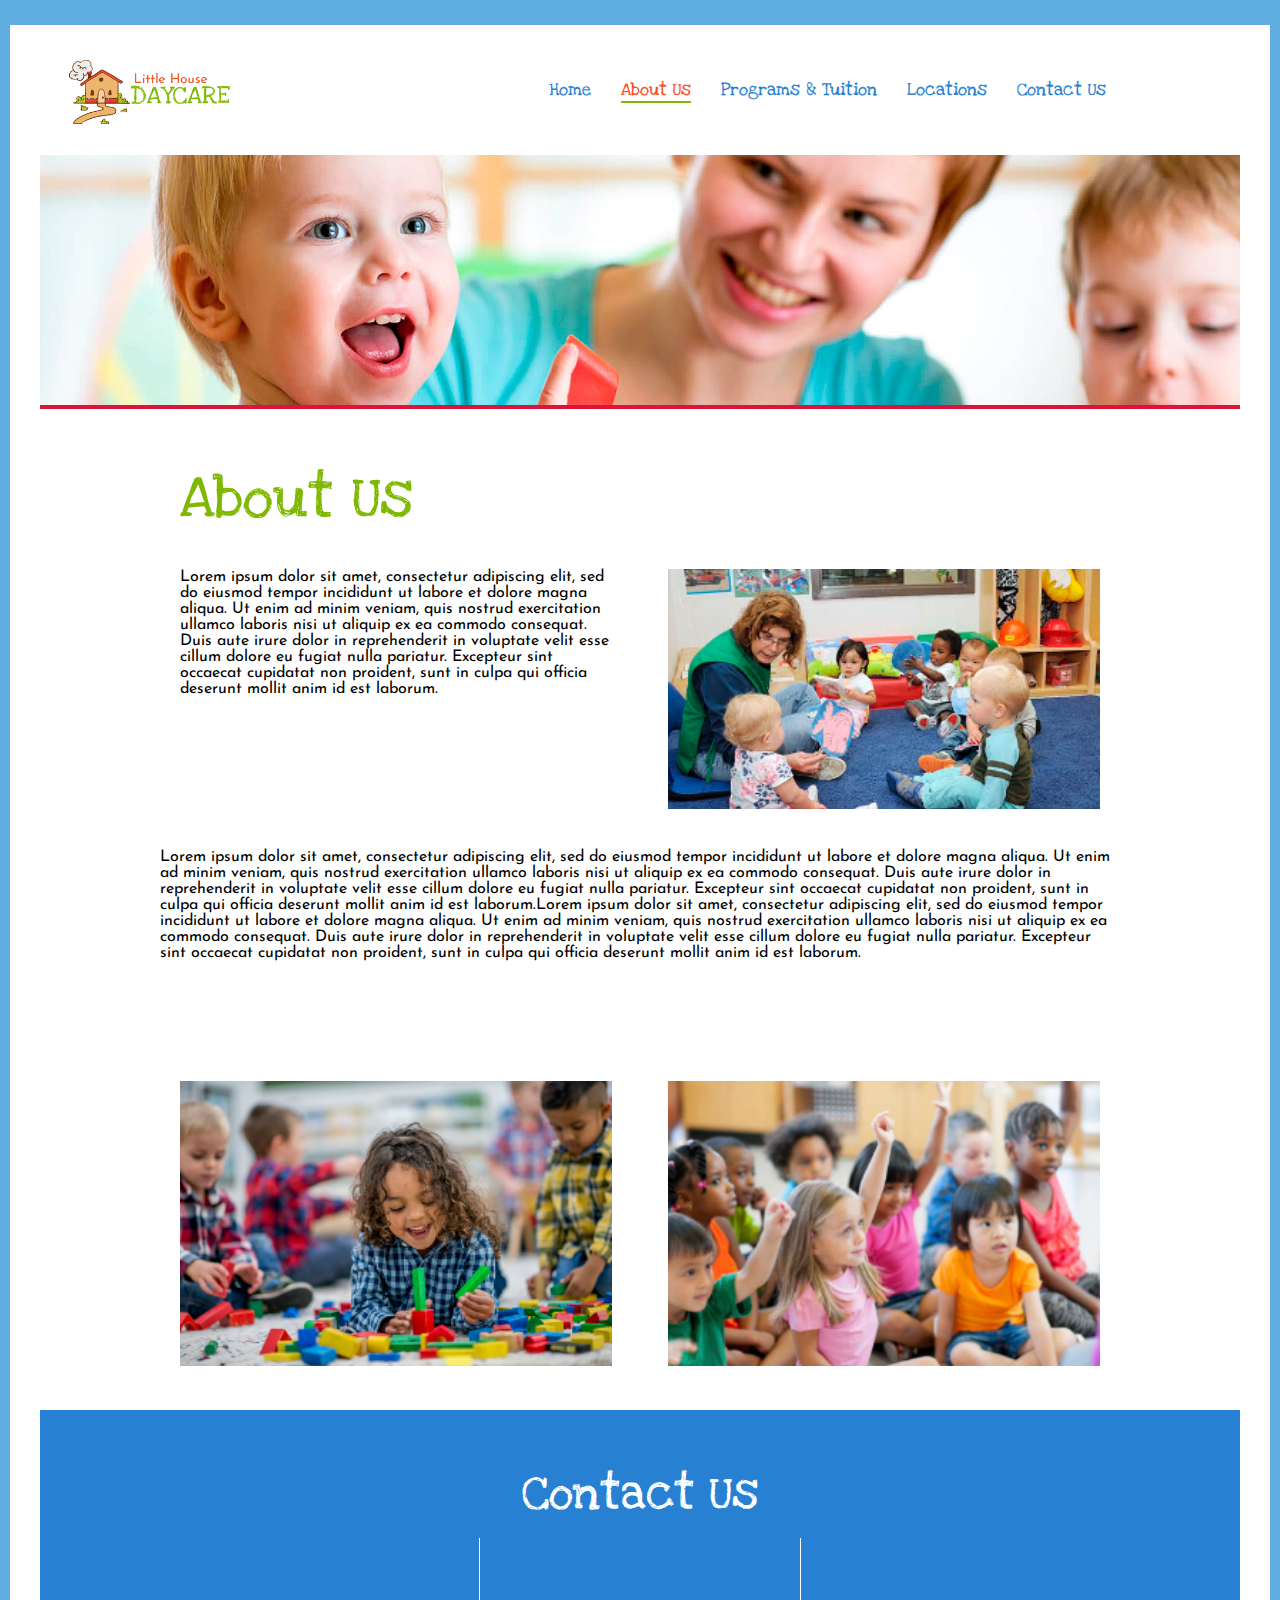
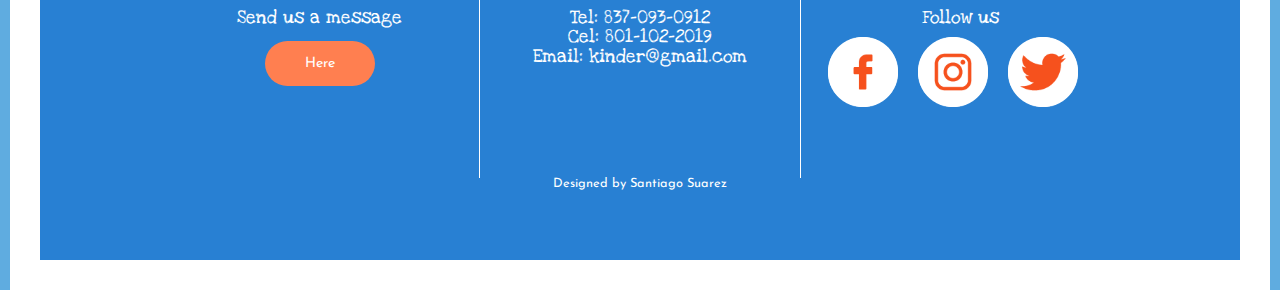
<file: about.html>
<!doctype html>
<html>
<head>
<meta charset="UTF-8">
<meta name="viewport" content="width=device-width, initial-scale=1">
<title>About | Little House Daycare</title>
<link href="css/about.css" rel="stylesheet" type="text/css">
<link href="css/global-style.css" rel="stylesheet" type="text/css">
<link href="https://fonts.googleapis.com/css?family=Josefin+Sans|Love+Ya+Like+A+Sister" rel="stylesheet">
</head>
<body>
	<div id="container">
		<div class="menu-bar">
			<div class="logo">
				<a href="index.html"><img alt="logo" src="images/logo.png"></a>
			</div>
			<div class="navigation">
				<ul>
					<li><a href="index.html">Home</a></li>
					<li><a class="active" href="about.html">About Us</a></li>
					<li><a href="programs-tuition.html">Programs &amp; Tuition</a></li>
					<li><a href="locations.html">Locations</a></li>
					<li><a href="contact.html">Contact Us</a></li>
				</ul>
			</div>
		</div>
		<div class="header-page">
			<img alt="about" width="100%;" src="images/about.jpg">
		</div>
		<div class="section-block">
			<div class="wrapper">
				<h1 style="color:#7FB800;">About Us</h1>
				<div class="about-box-1">
					<p>
						Lorem ipsum dolor sit amet, consectetur adipiscing elit, sed do eiusmod tempor incididunt ut labore et dolore magna aliqua. Ut enim ad minim veniam, quis nostrud exercitation ullamco laboris nisi ut aliquip ex ea commodo consequat. Duis aute irure dolor in reprehenderit in voluptate velit esse cillum dolore eu fugiat nulla pariatur. Excepteur sint occaecat cupidatat non proident, sunt in culpa qui officia deserunt mollit anim id est laborum.
					</p>
				</div>
				<div class="about-box-2"><img alt="about picture" width="100%" src="images/about1.jpg"></div>
			</div>
		</div>	
		<div class="section-block">
			<div class="wrapper">
				<p>Lorem ipsum dolor sit amet, consectetur adipiscing elit, sed do eiusmod tempor incididunt ut labore et dolore magna aliqua. Ut enim ad minim veniam, quis nostrud exercitation ullamco laboris nisi ut aliquip ex ea commodo consequat. Duis aute irure dolor in reprehenderit in voluptate velit esse cillum dolore eu fugiat nulla pariatur. Excepteur sint occaecat cupidatat non proident, sunt in culpa qui officia deserunt mollit anim id est laborum.Lorem ipsum dolor sit amet, consectetur adipiscing elit, sed do eiusmod tempor incididunt ut labore et dolore magna aliqua. Ut enim ad minim veniam, quis nostrud exercitation ullamco laboris nisi ut aliquip ex ea commodo consequat. Duis aute irure dolor in reprehenderit in voluptate velit esse cillum dolore eu fugiat nulla pariatur. Excepteur sint occaecat cupidatat non proident, sunt in culpa qui officia deserunt mollit anim id est laborum.</p>
			</div>
		</div>
		<div class="section-block">
			<div class="wrapper">
				<div class="pic-box-1"><img alt="about picture" width="100%" src="images/about2.jpg"></div>
				<div class="pic-box-2"><img alt="about picture" width="100%" src="images/about3.jpg"></div>
			</div>
		</div>
		
		<div class="footer">
			<div class="wrapper">
				<h1 class="center" style="color:#FFF;">Contact Us</h1>
				<div class="footer-box-1 center">
					<h3>Send us a message</h3>
					<a class="callToAction-btn" href="contact.html">Here</a>
				</div>
				<div class="footer-box-2 center">
					<h3>Tel: 837-093-0912</h3>
					<h3>Cel: 801-102-2019</h3>
					<h3>Email: kinder@gmail.com</h3>
				</div>
				<div class="footer-box-3 center">
					<h3>Follow us</h3>
					<div class="social" id="fb">
						<a href="https://www.facebook.com/" target="_blank"><img alt="social facebook" src="images/facebook-icon.png"></a>
					</div>
					<div class="social" id="ig">
						<a href="https://www.instagram.com/" target="_blank"><img alt="social instagram" src="images/instagram-icon.png"></a>
					</div>
					<div class="social" id="twt">
						<a href="https://www.twitter.com/" target="_blank"><img alt="social twitter" src="images/twitter-icon.png"></a>
					</div>
				</div>
				<div class="credits center">Designed by Santiago Suarez</div>
			</div>
		</div>
	</div>
</body>
</html>
</file>
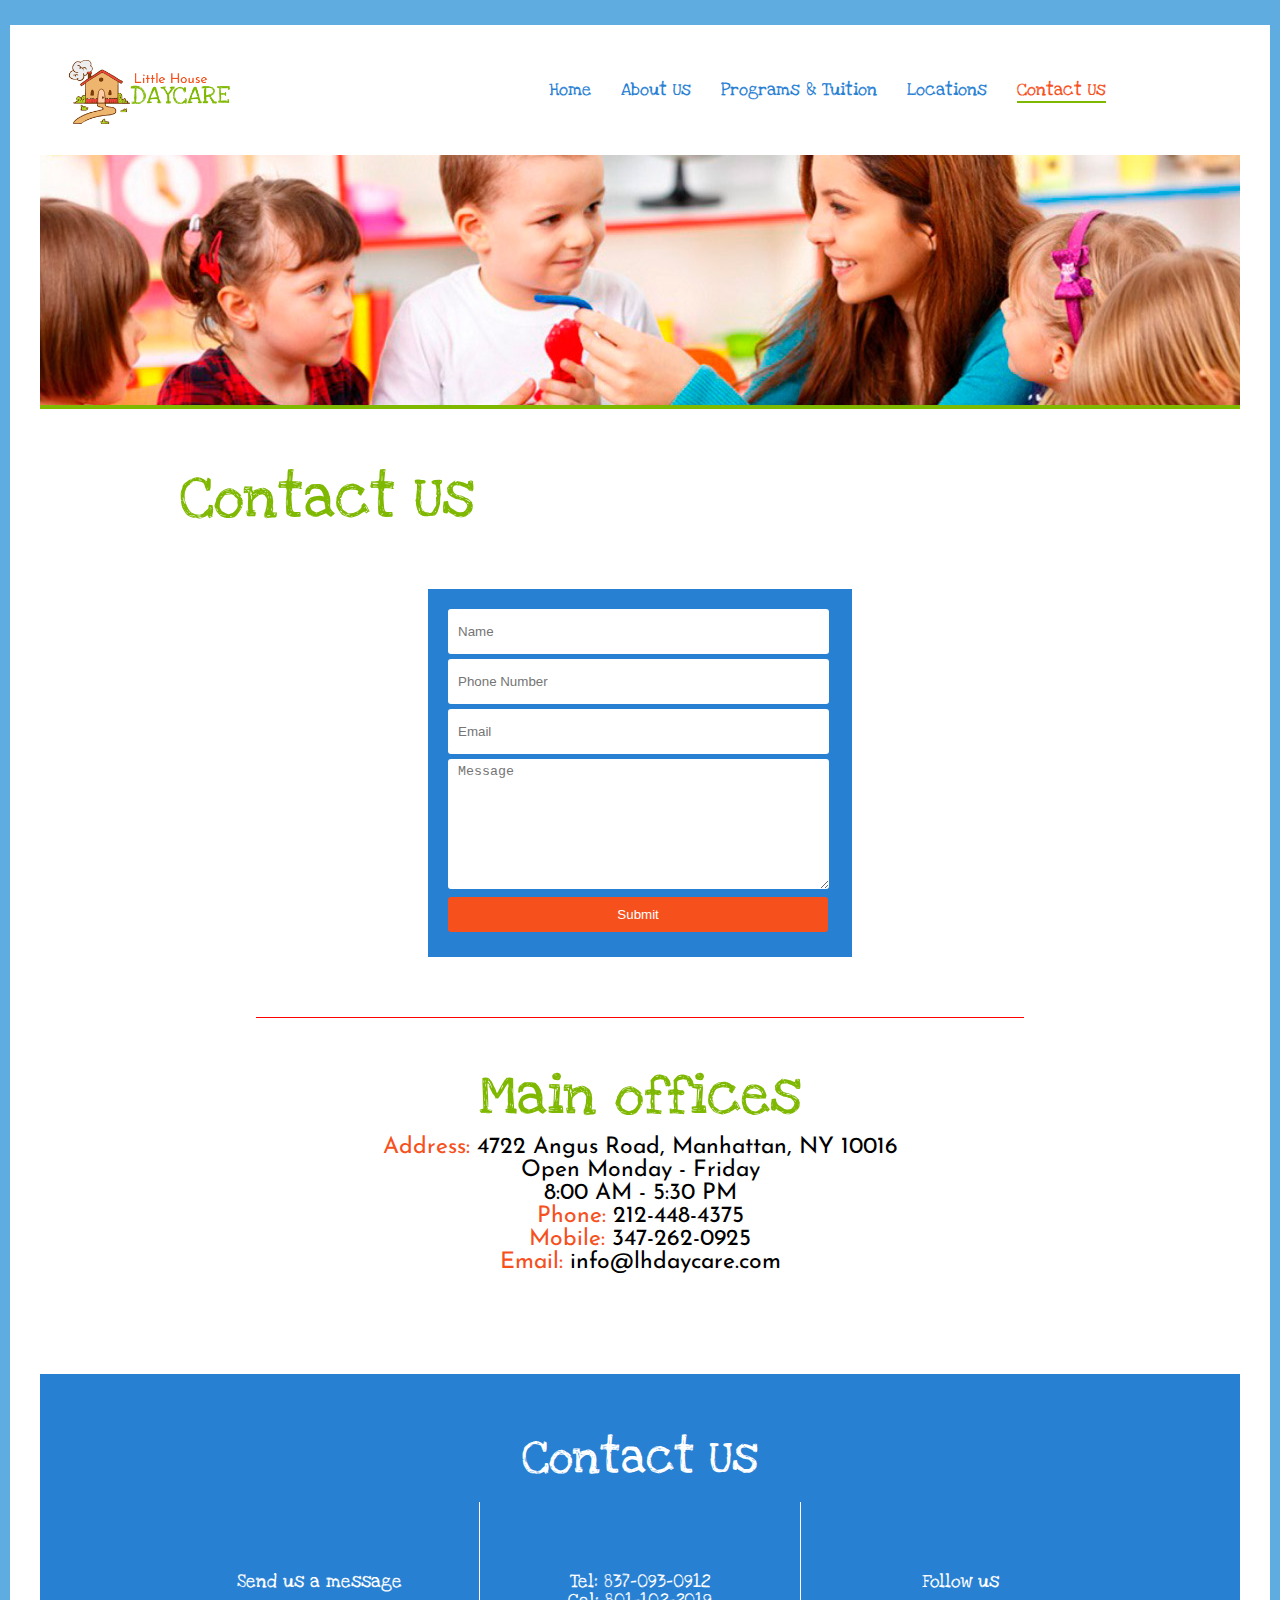
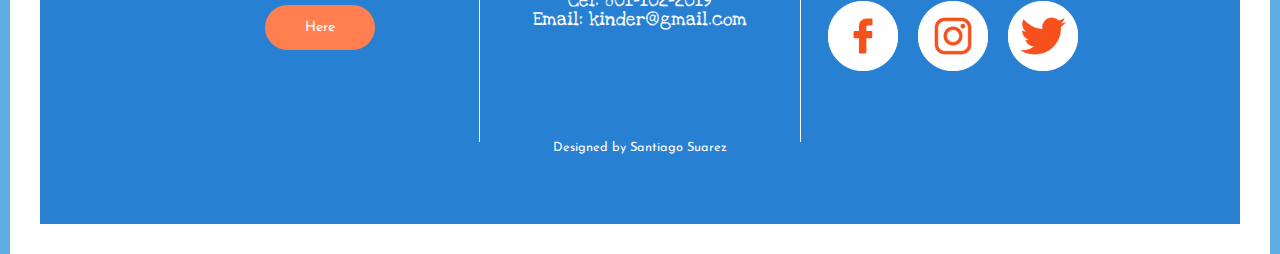
<file: contact.html>
<!doctype html>
<html>
<head>
<meta charset="UTF-8">
<meta name="viewport" content="width=device-width, initial-scale=1">
<title>Contact Us | Little House Daycare</title>
<link href="css/contact.css" rel="stylesheet" type="text/css">
<link href="css/global-style.css" rel="stylesheet" type="text/css">
<link href="https://fonts.googleapis.com/css?family=Josefin+Sans|Love+Ya+Like+A+Sister" rel="stylesheet">
</head>
<body>
	<div id="container">
		<div class="menu-bar">
			<div class="logo">
				<a href="index.html"><img alt="logo" src="images/logo.png"></a>
			</div>
			<div class="navigation">
				<ul>
					<li><a href="index.html">Home</a></li>
					<li><a href="about.html">About Us</a></li>
					<li><a href="programs-tuition.html">Programs &amp; Tuition</a></li>
					<li><a href="locations.html">Locations</a></li>
					<li><a class="active" href="contact.html">Contact Us</a></li>
				</ul>
			</div>
		</div>
		<div class="header-page">
			<img alt="about" width="100%;" src="images/contact.jpg">
		</div>
		<div class="section-block">
			<div class="wrapper">
				<h1 style="color:#7FB800;">Contact Us</h1>
				<div class="wrapper">
					<div class="form">
						<form>
							<input class="input-form" type="text" name="name" placeholder="Name">
							<input class="input-form" type="number" name="phone" placeholder="Phone Number">
							<input class="input-form" type="email" name="email" placeholder="Email">
							<textarea rows="8" class="textarea" placeholder="Message"></textarea>
							<input class="submit-btn" type="submit" name="Send">
						</form>
					</div>
				</div>
				<div class="divider"></div>
				<div class="wrapper">
					<div class="contact-info">
						<h2 class="center" style="color:#7FB800;">Main offices</h2>
						<p class="center"><span style="color:#F6511D;">Address:</span> 4722  Angus Road, Manhattan, NY 10016</p>
						<p class="center">Open Monday - Friday</p>
						<p class="center">8:00 AM - 5:30 PM</p>
						<p class="center"><span style="color:#F6511D;">Phone:</span> 212-448-4375</p>
						<p class="center"><span style="color:#F6511D;">Mobile:</span> 347-262-0925</p>
						<p class="center"><span style="color:#F6511D;">Email:</span> info@lhdaycare.com</p>
					</div>
				</div>
			</div>
		</div>	
		<div class="footer">
			<div class="wrapper">
				<h1 class="center" style="color:#FFF;">Contact Us</h1>
				<div class="footer-box-1 center">
					<h3>Send us a message</h3>
					<a class="callToAction-btn" href="contact.html">Here</a>
				</div>
				<div class="footer-box-2 center">
					<h3>Tel: 837-093-0912</h3>
					<h3>Cel: 801-102-2019</h3>
					<h3>Email: kinder@gmail.com</h3>
				</div>
				<div class="footer-box-3 center">
					<h3>Follow us</h3>
					<div class="social" id="fb">
						<a href="https://www.facebook.com/" target="_blank"><img alt="social facebook" src="images/facebook-icon.png"></a>
					</div>
					<div class="social" id="ig">
						<a href="https://www.instagram.com/" target="_blank"><img alt="social instagram" src="images/instagram-icon.png"></a>
					</div>
					<div class="social" id="twt">
						<a href="https://www.twitter.com/" target="_blank"><img alt="social twitter" src="images/twitter-icon.png"></a>
					</div>
				</div>
				<div class="credits center">Designed by Santiago Suarez</div>
			</div>
		</div>
	</div>
</body>
</html>
</file>
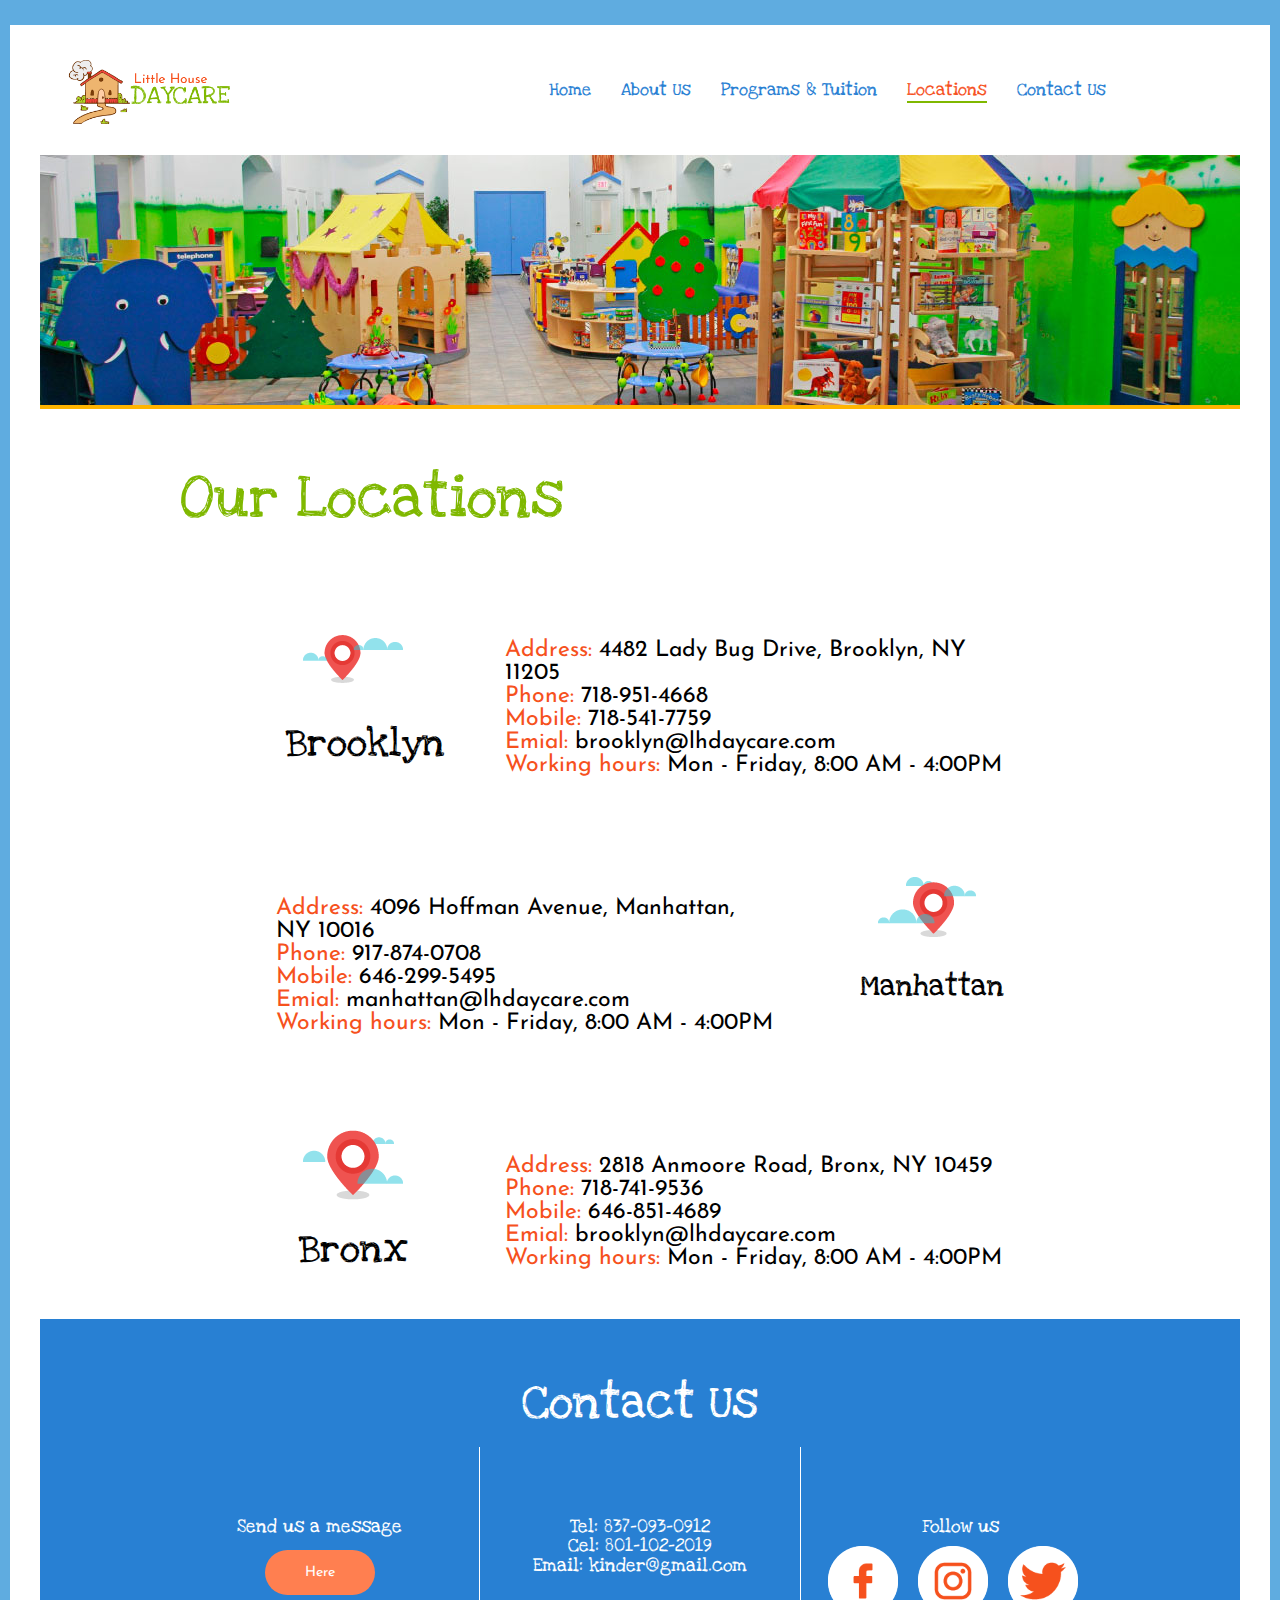
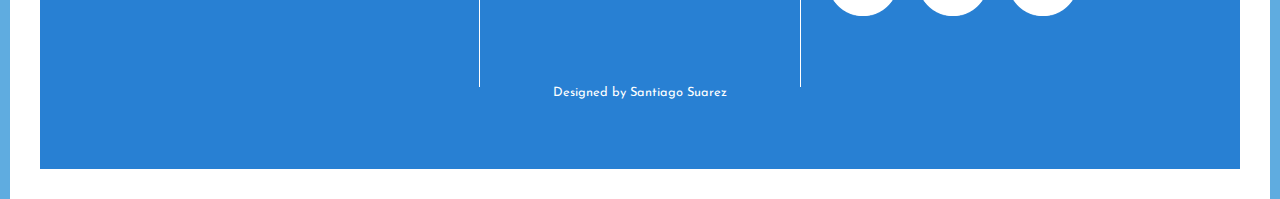
<file: locations.html>
<!doctype html>
<html>
<head>
<meta charset="UTF-8">
<meta name="viewport" content="width=device-width, initial-scale=1">
<title>Locations | Little House Daycare</title>
<link href="css/locations.css" rel="stylesheet" type="text/css">
<link href="css/global-style.css" rel="stylesheet" type="text/css">
<link href="https://fonts.googleapis.com/css?family=Josefin+Sans|Love+Ya+Like+A+Sister" rel="stylesheet">
</head>
<body>
	<div id="container">
		<div class="menu-bar">
			<div class="logo">
				<a href="index.html"><img alt="logo" src="images/logo.png"></a>
			</div>
			<div class="navigation">
				<ul>
					<li><a href="index.html">Home</a></li>
					<li><a href="about.html">About Us</a></li>
					<li><a href="programs-tuition.html">Programs &amp; Tuition</a></li>
					<li><a class="active" href="locations.html">Locations</a></li>
					<li><a href="contact.html">Contact Us</a></li>
				</ul>
			</div>
		</div>
		<div class="header-page">
			<img alt="about" width="100%;" src="images/locations.jpg">
		</div>
		<div class="section-block">
			<div class="wrapper">
				<h1 style="color:#7FB800;">Our Locations</h1>
				<div class="wrapper">
					<div class="location-box-1 center">
						<img alt="brooklyn location" src="images/brooklyn-location.png">
						<h2>Brooklyn</h2>
					</div>
					<div class="location-info-1">
						<p><b style="color:#F6511D;">Address:</b> 4482  Lady Bug Drive, Brooklyn, NY 11205</p>
						<p><b style="color:#F6511D;">Phone:</b> 718-951-4668</p>
						<p><b style="color:#F6511D;">Mobile:</b> 718-541-7759</p>
						<p><b style="color:#F6511D;">Emial:</b> brooklyn@lhdaycare.com</p>
						<p><b style="color:#F6511D;">Working hours:</b> Mon - Friday, 8:00 AM - 4:00PM</p>
					</div>
				</div>
				<div class="wrapper">
					<div class="location-info-2">
						<p><b style="color:#F6511D;">Address:</b> 4096  Hoffman Avenue, Manhattan, NY 10016</p>
						<p><b style="color:#F6511D;">Phone:</b> 917-874-0708</p>
						<p><b style="color:#F6511D;">Mobile:</b> 646-299-5495</p>
						<p><b style="color:#F6511D;">Emial:</b> manhattan@lhdaycare.com</p>
						<p><b style="color:#F6511D;">Working hours:</b> Mon - Friday, 8:00 AM - 4:00PM</p>
					</div>
					<div class="location-box-2 center">
						<img alt="brooklyn location" src="images/manhattan-location.png">
						<h2>Manhattan</h2>
					</div>
				</div>
				<div class="wrapper">
					<div class="location-box-3 center">
						<img alt="brooklyn location" src="images/bronx-location.png">
						<h2>Bronx</h2>
					</div>
					<div class="location-info-3">
						<p><b style="color:#F6511D;">Address:</b> 2818  Anmoore Road, Bronx, NY 10459</p>
						<p><b style="color:#F6511D;">Phone:</b> 718-741-9536</p>
						<p><b style="color:#F6511D;">Mobile:</b> 646-851-4689</p>
						<p><b style="color:#F6511D;">Emial:</b> brooklyn@lhdaycare.com</p>
						<p><b style="color:#F6511D;">Working hours:</b> Mon - Friday, 8:00 AM - 4:00PM</p>
					</div>
				</div>
			</div>
		</div>	
		<div class="footer">
			<div class="wrapper">
				<h1 class="center" style="color:#FFF;">Contact Us</h1>
				<div class="footer-box-1 center">
					<h3>Send us a message</h3>
					<a class="callToAction-btn" href="contact.html">Here</a>
				</div>
				<div class="footer-box-2 center">
					<h3>Tel: 837-093-0912</h3>
					<h3>Cel: 801-102-2019</h3>
					<h3>Email: kinder@gmail.com</h3>
				</div>
				<div class="footer-box-3 center">
					<h3>Follow us</h3>
					<div class="social" id="fb">
						<a href="https://www.facebook.com/" target="_blank"><img alt="social facebook" src="images/facebook-icon.png"></a>
					</div>
					<div class="social" id="ig">
						<a href="https://www.instagram.com/" target="_blank"><img alt="social instagram" src="images/instagram-icon.png"></a>
					</div>
					<div class="social" id="twt">
						<a href="https://www.twitter.com/" target="_blank"><img alt="social twitter" src="images/twitter-icon.png"></a>
					</div>
				</div>
				<div class="credits center">Designed by Santiago Suarez</div>
			</div>
		</div>
	</div>
</body>
</html>
</file>
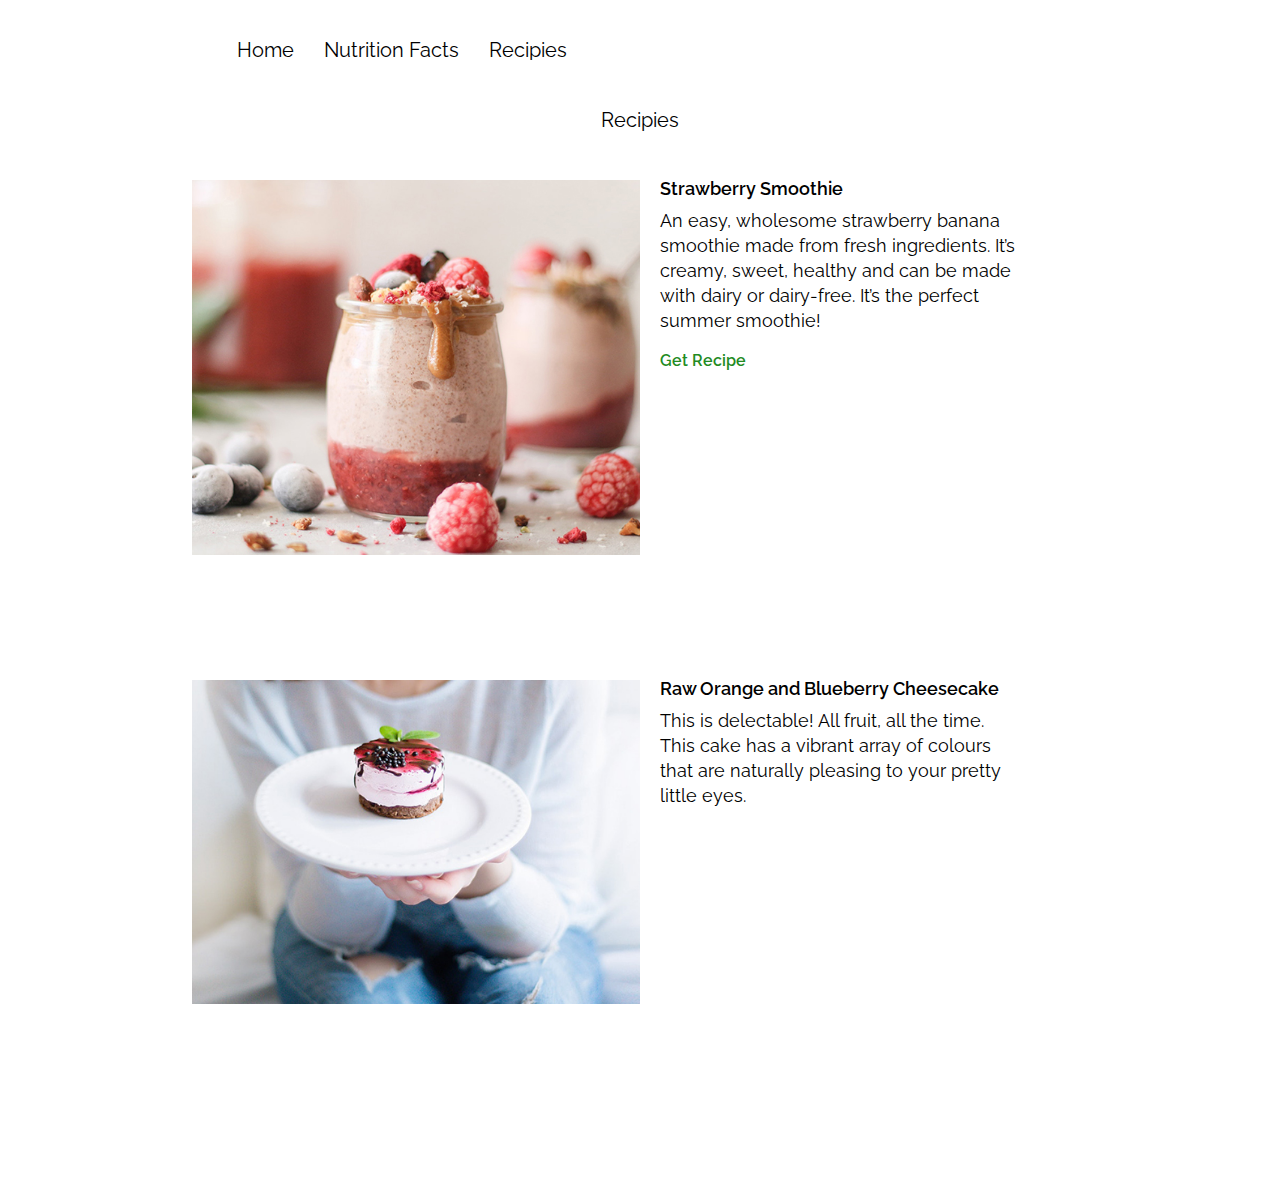
<file: page2.html>
<!doctype html>
<html>
<head>
<meta charset="UTF-8">
<meta name="viewport" content="width=device-width, initial-scale=1">
<title>Sasha Final Project </title>
    <link href="https://fonts.googleapis.com/css?family=Raleway" rel="stylesheet">
<link href="style.css" rel="stylesheet" type="text/css">
</head>
<body>
    
    <div id="container2">
		
          <div class="menuall">  <ul><li> <a class="menu" href="index.html"  target="_self">Home</a></li>
              <li><a class="menu" href="page3.html"  target="_self">Nutrition Facts </a> </li>
                  <li><a class="menu" href="page2.html"  target="_self">Recipies</a></li></ul></div> 
         <p class="name">Recipies</p>
        
          
        <div class="fruits">
            
              <div class="recipep1"></div> <h2>Strawberry Smoothie</h2>
              <div class="bananatext">An easy, wholesome strawberry banana smoothie made from fresh ingredients. It’s creamy, sweet, healthy and can be made with dairy or dairy-free. It’s the perfect summer smoothie!</div>
                <a  href="page5.html" class="bananaRM">Get Recipe</a>
           </div>
        
        
          <div class="fruits">
              <div class="recipep2"></div><h2>Raw Orange and Blueberry Cheesecake </h2>
              <div class="bananatext">This is delectable! All fruit, all the time. This cake has a vibrant array of colours that are naturally pleasing to your pretty little eyes.</div>
                
           </div>
       
    
    
    
    
    
     </div>
    </body>
</html>
</file>
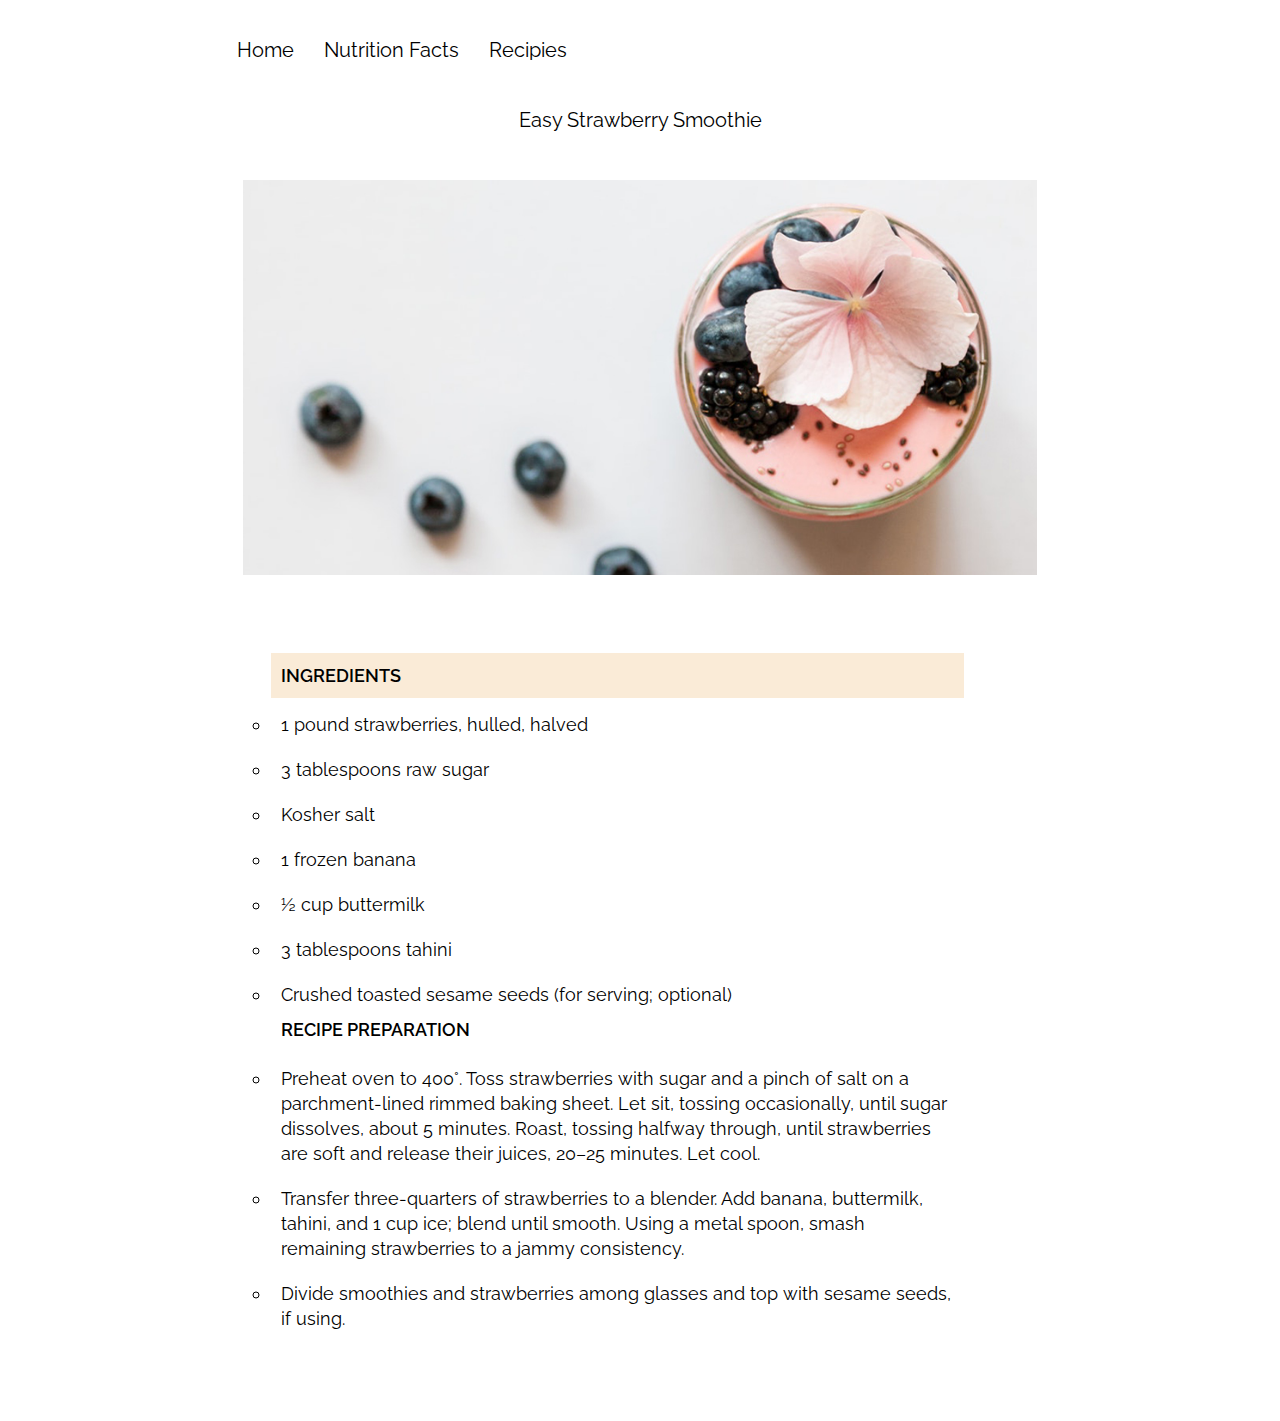
<file: page5.html>
<!doctype html>
<html>
<head>
<meta charset="UTF-8">
<meta name="viewport" content="width=device-width, initial-scale=1">
<title>Sasha Final Project </title>
	<link href="https://fonts.googleapis.com/css?family=Raleway" rel="stylesheet">
<link href="style.css" rel="stylesheet" type="text/css">
</head>
<body>
     <div class="menuall">  <ul><li> <a class="menu" href="index.html"  target="_self">Home</a></li>
              <li><a class="menu" href="page3.html"  target="_self">Nutrition Facts </a> </li>
                  <li><a class="menu" href="page2.html"  target="_self">Recipies</a></li></ul></div> 
         <p class="name">Easy Strawberry Smoothie</p>
    
    <div id="container2">
        <div class="allpage4">
    <div class="photopage5"></div>
        <ul style="list-style-type:circle;">
    <div class="textpage4">
        
        <h1 style="background-color: antiquewhite;" class="textpage4">INGREDIENTS</h1>
<li class="textpage4">1 pound strawberries, hulled, halved</li>
<li class="textpage4">3 tablespoons raw sugar</li>
<li class="textpage4">Kosher salt</li>
<li class="textpage4">1 frozen banana</li>
<li class="textpage4">½ cup buttermilk</li>
<li class="textpage4">3 tablespoons tahini</li>
        <li class="textpage4">Crushed toasted sesame seeds (for serving; optional)</li>
        
        
        <h1  class="textpage4">RECIPE PREPARATION</h1>
        <li class="textpage4">Preheat oven to 400°. Toss strawberries with sugar and a pinch of salt on a parchment-lined rimmed baking sheet. Let sit, tossing occasionally, until sugar dissolves, about 5 minutes. Roast, tossing halfway through, until strawberries are soft and release their juices, 20–25 minutes. Let cool.</li>

<li class="textpage4">Transfer three-quarters of strawberries to a blender. Add banana, buttermilk, tahini, and 1 cup ice; blend until smooth. Using a metal spoon, smash remaining strawberries to a jammy consistency.</li>
        
   <li class="textpage4"> Divide smoothies and strawberries among glasses and top with sesame seeds, if using.</li>


      
        
        
        
        
        
        
        
        </div></ul>  </div>
        
   <div class="toolbar2"></div>
    
    
    
    
    
    
    
    
    
    
    
    
    
    
    
    
    
    
    
    
    
    
    
    
    
    
    
    
    </div>
    </body>
</html>
</file>
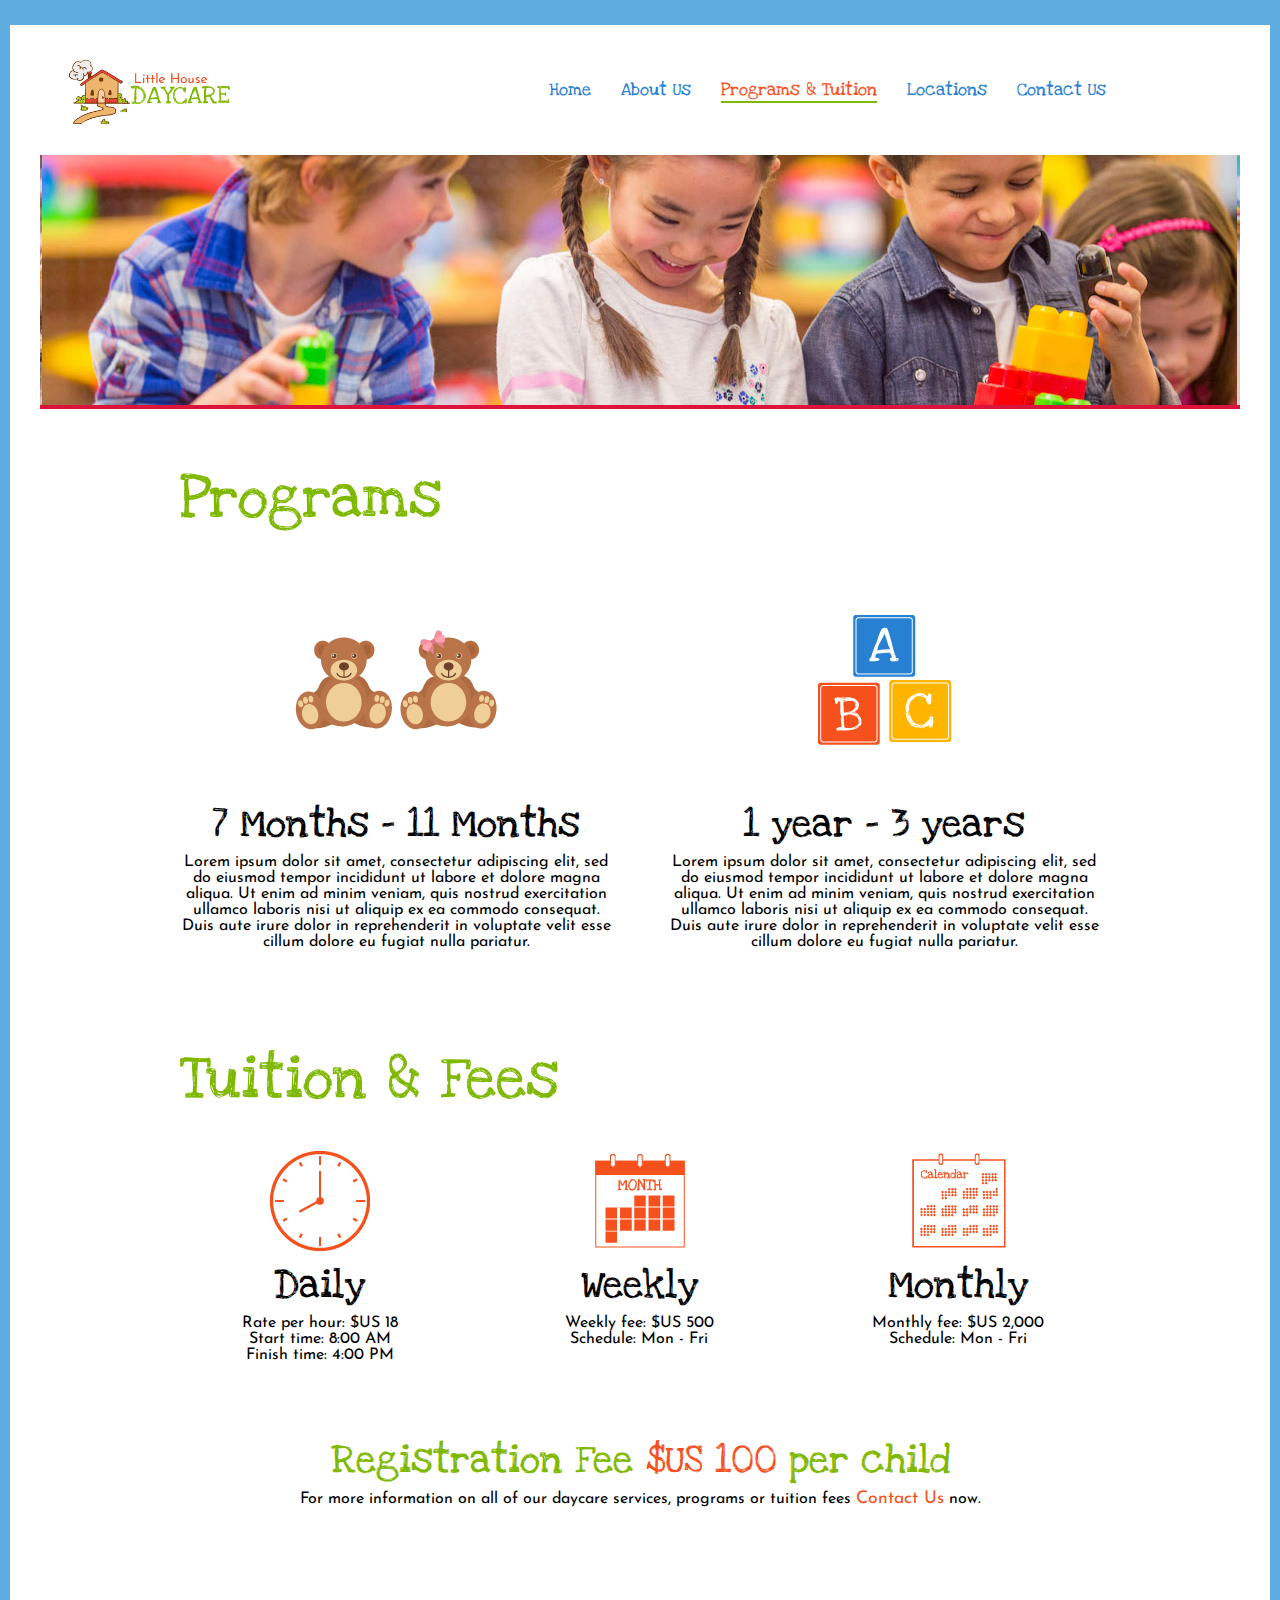
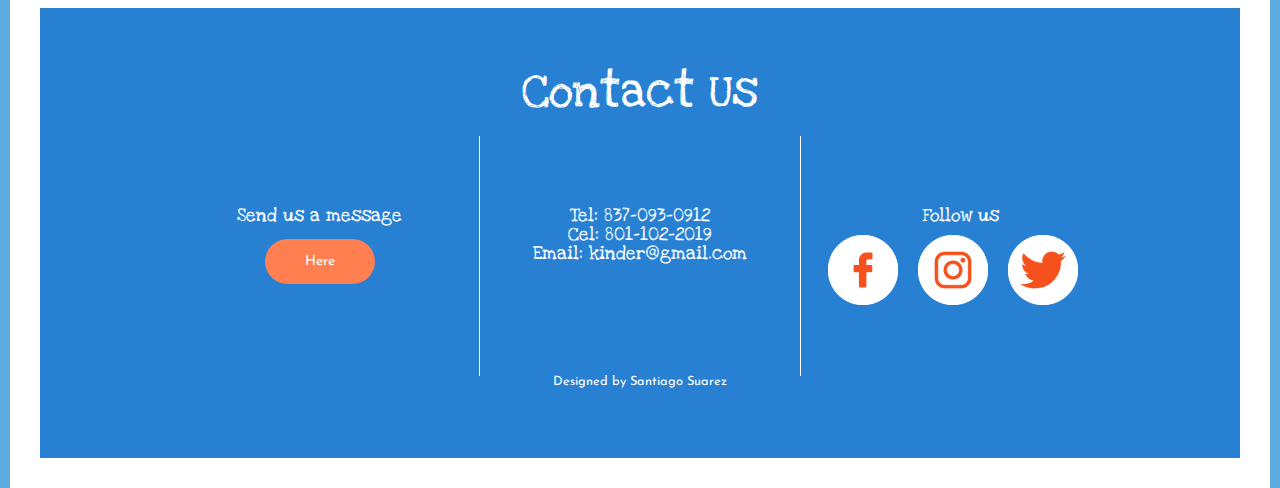
<file: programs-tuition.html>
<!doctype html>
<html>
<head>
<meta charset="UTF-8">
<meta name="viewport" content="width=device-width, initial-scale=1">
<title>Programs &amp; Tuition | Little House Daycare</title>
<link href="css/programs.css" rel="stylesheet" type="text/css">
<link href="css/global-style.css" rel="stylesheet" type="text/css">
<link href="https://fonts.googleapis.com/css?family=Josefin+Sans|Love+Ya+Like+A+Sister" rel="stylesheet">
</head>
<body>
	<div id="container">
		<div class="menu-bar">
			<div class="logo">
				<a href="index.html"><img alt="logo" src="images/logo.png"></a>
			</div>
			<div class="navigation">
				<ul>
					<li><a href="index.html">Home</a></li>
					<li><a href="about.html">About Us</a></li>
					<li><a class="active" href="programs-tuition.html">Programs &amp; Tuition</a></li>
					<li><a href="locations.html">Locations</a></li>
					<li><a href="contact.html">Contact Us</a></li>
				</ul>
			</div>
		</div>
		<div class="header-page">
			<img alt="about" width="100%;" src="images/programs.jpg">
		</div>
		<div class="section-block">
			<div class="wrapper">
				<h1 style="color:#7FB800;">Programs</h1>
				<div class="program-box-1 center">
					<img alt="baby program" src="images/baby-program.png">
					<h2>7 Months - 11 Months</h2>
					<p>Lorem ipsum dolor sit amet, consectetur adipiscing elit, sed do eiusmod tempor incididunt ut labore et dolore magna aliqua. Ut enim ad minim veniam, quis nostrud exercitation ullamco laboris nisi ut aliquip ex ea commodo consequat. Duis aute irure dolor in reprehenderit in voluptate velit esse cillum dolore eu fugiat nulla pariatur. </p>
				</div>
				<div class="program-box-2 center">
					<img alt="kid program" src="images/kid-program.png">
					<h2>1 year - 3 years</h2>
					<p>Lorem ipsum dolor sit amet, consectetur adipiscing elit, sed do eiusmod tempor incididunt ut labore et dolore magna aliqua. Ut enim ad minim veniam, quis nostrud exercitation ullamco laboris nisi ut aliquip ex ea commodo consequat. Duis aute irure dolor in reprehenderit in voluptate velit esse cillum dolore eu fugiat nulla pariatur. </p>
				</div>
			</div>
		</div>	
		<div class="section-block">
			<div class="wrapper">
				<h1 style="color:#7FB800;">Tuition &amp; Fees</h1>
				<div class="tuition-box-1 center">
					<img alt="daily tuition" src="images/daily.png">
					<h2>Daily</h2>
					<p>Rate per hour: $US 18</p>
					<p>Start time: 8:00 AM </p>
					<p>Finish time: 4:00 PM </p>
				</div>
				<div class="tuition-box-2 center">
					<img alt="monthly tuition" src="images/monthly.png">
					<h2>Weekly</h2>
					<p>Weekly fee: $US 500</p>
					<p>Schedule: Mon - Fri</p>
				</div>
				<div class="tuition-box-3 center">
					<img alt="annual tuition" src="images/annual.png">
					<h2>Monthly</h2>
					<p>Monthly fee: $US 2,000</p>
					<p>Schedule: Mon - Fri</p>
				</div>
				<div class="wrapper">
					<h2 class="center" style="color:#7FB800;">Registration Fee <span style="color:#F6511D;">$US 100</span> per child</h2>
				<p class="center">For more information on all of our daycare services, programs or tuition fees <a style="color:#F6511D;" href="contact.html">Contact Us</a> now.</p>
				</div>
			</div>
		</div>
		
		
		<div class="footer">
			<div class="wrapper">
				<h1 class="center" style="color:#FFF;">Contact Us</h1>
				<div class="footer-box-1 center">
					<h3>Send us a message</h3>
					<a class="callToAction-btn" href="contact.html">Here</a>
				</div>
				<div class="footer-box-2 center">
					<h3>Tel: 837-093-0912</h3>
					<h3>Cel: 801-102-2019</h3>
					<h3>Email: kinder@gmail.com</h3>
				</div>
				<div class="footer-box-3 center">
					<h3>Follow us</h3>
					<div class="social" id="fb">
						<a href="https://www.facebook.com/" target="_blank"><img alt="social facebook" src="images/facebook-icon.png"></a>
					</div>
					<div class="social" id="ig">
						<a href="https://www.instagram.com/" target="_blank"><img alt="social instagram" src="images/instagram-icon.png"></a>
					</div>
					<div class="social" id="twt">
						<a href="https://www.twitter.com/" target="_blank"><img alt="social twitter" src="images/twitter-icon.png"></a>
					</div>
				</div>
				<div class="credits center">Designed by Santiago Suarez</div>
			</div>
		</div>
	</div>
</body>
</html>
</file>
<file: css/about.css>
@charset "UTF-8";
/* MYERS RESET*/
a,abbr,acronym,address,applet,article,aside,audio,b,big,blockquote,body,canvas,caption,center,cite,code,dd,del,details,dfn,div,dl,dt,em,embed,fieldset,figcaption,figure,footer,form,h1,h2,h3,h4,h5,h6,header,hgroup,html,i,iframe,img,ins,kbd,label,legend,li,mark,menu,nav,object,ol,output,p,pre,q,ruby,s,samp,section,small,span,strike,strong,sub,summary,sup,table,tbody,td,tfoot,th,thead,time,tr,tt,u,ul,var,video{margin:0;padding:0;border:0;font:inherit;vertical-align:baseline}article,aside,details,figcaption,figure,footer,header,hgroup,menu,nav,section{display:block}body{line-height:1}ol,ul{list-style:none}blockquote,q{quotes:none}blockquote:after,blockquote:before,q:after,q:before{content:'';content:none}table{border-collapse:collapse;border-spacing:0}

/* END MYERS RESET*/



img, object, embed, video {
	max-width: 100%;
}
/* Mobile Layout: 480px and below. */

  .header-page{
		width: 100%;
		background-color: #2880D3;
		float: left;
	}
	.header-text{
		border-radius: 20px;
		/*background-color: rgba(255,255,255,0.21);*/
		background-color: rgba(0,0,0,0.21);
		color:#FFF; 
	}
	.about{
		width: 100%;
		background-color: white;
		float: left;
	}
	.about-box-1{
		width:90%;
		height:200px;
		float:left;
		padding:20px;
	}
	.about-box-2{
		width:100%;
		height:200px;
		background-repeat: no-repeat;
		background-size: cover;
		float:left;
		padding:0px;
	}
	.pic-box-1{
		width:100%;
		background-repeat: no-repeat;
		background-size: cover;
		float:left;
		padding:0px;
	}
	.pic-box-2{
		width:100%;
		background-repeat: no-repeat;
		background-size: cover;
		float:right;
		padding:0px;
	}
	
	.locations{
		width: 100%;
		float: left;
		background-color: white;
	}
	.loc-box-1{
		width:29.1%;
		height:200px;
		float:left;
		padding:20px;
	}
	.loc-box-2{
		width:29.1%;
		height:200px;
		float:left;
		padding:20px;
	}
	.loc-box-3{
		width:29.1%;
		height:200px;
		float:right;
		padding:20px;
	}














/* Tablet Layout: 481px to 768px. Inherits styles from: Mobile Layout. */

@media only screen and (min-width: 481px) {
	.header-page{
		width: 100%;
		background-color: #2880D3;
		float: left;
	}
	.header-text{
		border-radius: 20px;
		/*background-color: rgba(255,255,255,0.21);*/
		background-color: rgba(0,0,0,0.21);
		color:#FFF; 
	}
	.about{
		width: 100%;
		background-color: white;
		float: left;
	}
	.about-box-1{
		width:40%;
		height:200px;
		float:left;
		padding:20px;
	}
	.about-box-2{
		width:40%;
		height:200px;
		background-repeat: no-repeat;
		background-size: cover;
		float:left;
		padding:20px;
	}
	.pic-box-1{
		width:45%;
		background-repeat: no-repeat;
		background-size: cover;
		float:left;
		padding:0px;
	}
	.pic-box-2{
		width:45%;
		background-repeat: no-repeat;
		background-size: cover;
		float:right;
		padding:0px;
	}
	
	.locations{
		width: 100%;
		float: left;
		background-color: white;
	}
	.loc-box-1{
		width:29.1%;
		height:200px;
		float:left;
		padding:20px;
	}
	.loc-box-2{
		width:29.1%;
		height:200px;
		float:left;
		padding:20px;
	}
	.loc-box-3{
		width:29.1%;
		height:200px;
		float:right;
		padding:20px;
	}

	
}









/* Desktop Layout: 769px to a max of 1232px.  Inherits styles from: Mobile Layout and Tablet Layout. */

@media only screen and (min-width: 769px) {
	.header-page{
		width: 100%;
		background-color: crimson;
		float: left;
	}
	.header-text{
		border-radius: 20px;
		/*background-color: rgba(255,255,255,0.21);*/
		background-color: rgba(0,0,0,0.21);
		color:#FFF; 
	}
	.about{
		width: 100%;
		background-color: white;
		float: left;
	}
	.about-box-1{
		width:45%;
		height:200px;
		float:left;
		padding:20px;
	}
	.about-box-2{
		width:45%;
		height:200px;
		background-repeat: no-repeat;
		background-size: cover;
		float:right;
		padding:20px;
	}
	.pic-box-1{
		width:45%;
		background-repeat: no-repeat;
		background-size: cover;
		float:left;
		padding:20px;
	}
	.pic-box-2{
		width:45%;
		background-repeat: no-repeat;
		background-size: cover;
		float:right;
		padding:20px;
	}
	
	.locations{
		width: 100%;
		float: left;
		background-color: white;
	}
	.loc-box-1{
		width:29.1%;
		height:200px;
		float:left;
		padding:20px;
	}
	.loc-box-2{
		width:29.1%;
		height:200px;
		float:left;
		padding:20px;
	}
	.loc-box-3{
		width:29.1%;
		height:200px;
		float:right;
		padding:20px;
	}
	
}
</file>
<file: css/global-style.css>
@charset "UTF-8";
/* MYERS RESET*/
a,abbr,acronym,address,applet,article,aside,audio,b,big,blockquote,body,canvas,caption,center,cite,code,dd,del,details,dfn,div,dl,dt,em,embed,fieldset,figcaption,figure,footer,form,h1,h2,h3,h4,h5,h6,header,hgroup,html,i,iframe,img,ins,kbd,label,legend,li,mark,menu,nav,object,ol,output,p,pre,q,ruby,s,samp,section,small,span,strike,strong,sub,summary,sup,table,tbody,td,tfoot,th,thead,time,tr,tt,u,ul,var,video{margin:0;padding:0;border:0;font:inherit;vertical-align:baseline}article,aside,details,figcaption,figure,footer,header,hgroup,menu,nav,section{display:block}body{line-height:1}ol,ul{list-style:none}blockquote,q{quotes:none}blockquote:after,blockquote:before,q:after,q:before{content:'';content:none}table{border-collapse:collapse;border-spacing:0}


/* END MYERS RESET*/



img, object, embed, video {
	max-width: 100%;
}
/* Mobile Layout: 480px and below. */

	body{
		background-color: #5FACE0;
		font-family: 'Josefin Sans', sans-serif;
	}
	#container{
		width: 90.5%;
		padding: 10px;
		background-color: #fff;
		overflow: hidden;
		max-width: 1232px;
		margin: 20px auto;
	}
	.wrapper{
		width: 100%;
		margin: 0 auto;
		/*background-color: cadetblue;*/
		padding: 30px 0px;
		clear: both;
	}
	.menu-bar{
		width: 100%;
		height: 90px;
		background-color: white;
	}
	ul{
	 width: 96%;
	 height: 70px;
	 margin: 0px auto;
	 overflow: auto;
	 list-style: none;
	 padding-top: 27px;

	}
	li{
	  float: left;
	  padding-right: 15px;
	  padding-left: 15px;
		padding-bottom: 10px;
	}
	li:hover{
		border-bottom: 2px solid #7FB800;
	}
	ul li a{
		color: #2880D3;
	}
	a{
		text-decoration: none;
		font-size: 1.1em;
	}
	a:hover{
		color: #F6511D;
		
	}
	.active{
		color: #F6511D;
		border-bottom: 2px solid #7FB800;
	}
	h1, h2, h3, h4, h5, h6{
		font-family: 'Love Ya Like A Sister', cursive;
	}
	h1{
		font-size: 2.75em;
		padding: 20px;
	}
	h2{
		font-size: 2.50em;
		padding: 10px;
	}
	h3{
		font-size: 1.5em;
	}
	.left{
		float: left;
	}
	.right{
		float: right;
	}
	.center{
		text-align: center;
	}
	.logo{
		width: 100%;
		/*background-color: darkblue;*/
		float: left;
		margin-left:0px;
		margin-top:0px;
		
	}
	.navigation{
		width: 100%;
		height: 90px;
		float: right;
		/*background-color: darkgoldenrod;*/
		font-family: 'Love Ya Like A Sister', cursive;
	}
	.section-block{
		width: 100%;
		background-color: white;
		float: left;
		padding-bottom: 20px;
	}
	.header{
		width: 100%;
		background-image: url("../images/index.jpg");
		height: 450px;
		float: left;
	}
	.header .wrapper{
		margin-top: 100px;
	}
	.callToAction-btn{
		background-color: #F6511D ;
		padding: 15px 70px;
		border-radius: 50px;
		margin: 20px;
		color: white;
	}
	.callToAction-btn:hover{
		background-color: #FFB400;
		color: rgba(0,0,0,0.50);
	}
	.divider{
		width: 80%;
		height: 1px;
		background-color: red;
		margin: 0 auto;
		clear: both;
	}
	.footer{
		width: 100%;
		color:#fff;
		clear: both;
		background-color: #2880D3;
	}
	.footer-box-1{
		width:100%;
		height:150px;
		margin: 0 auto;
		float:left;
		padding:40px 20px 0px 0px;
	}
	.footer-box-1 h3{
		margin-bottom: 30px;
	}
	.footer-box-2{
		width:100%;
		height:150px;
		float:left;
		padding:40px 20px 0px 0px;
	}
	.footer-box-3{
		width:100%;
		height:150px;
		float:left;
		padding:40px 0px 0px 0px;
	}
	#fb{
		margin-left: 60px;
	}
	.social{
		width: 70px;
		height: 70px;
		background: white;
		border-radius: 50px;
		float: left;
		margin: 10px;
	}














/* Tablet Layout: 481px to 768px. Inherits styles from: Mobile Layout. */

@media only screen and (min-width: 481px) {
	
	body{
		background-color: #5FACE0;
		font-family: 'Josefin Sans', sans-serif;
	}
	#container{
		width: 88.5%;
		padding: 30px;
		background-color: #fff;
		overflow: hidden;
		max-width: 1232px;
		margin: 20px auto;
	}
	.wrapper{
		width: 90%;
		margin: 0 auto;
		/*background-color: cadetblue;*/
		padding: 40px;
		clear: both;
	}
	.menu-bar{
		width: 100%;
		height: 100px;
		background-color: white;
	}
	ul{
	 width: 100%;
	 height: 30px;
	 margin: 0px auto;
	 overflow: auto;
	 list-style: none;
	 padding-top: 27px;

	}
	li{
	  float: left;
	  padding-right: 10px;
	  padding-left: 10px;
	}
	li:hover{
		border-bottom: 2px solid #7FB800;
	}
	ul li a{
		color: #2880D3;
	}
	a{
		text-decoration: none;
		font-size: 1em;
	}
	a:hover{
		color: #F6511D;
		
	}
	.active{
		color: #F6511D;
		border-bottom: 2px solid #7FB800;
	}
	h1, h2, h3, h4, h5, h6{
		font-family: 'Love Ya Like A Sister', cursive;
	}
	h1{
		font-size: 3.75em;
		padding: 20px;
	}
	h2{
		font-size: 2.50em;
		padding: 10px;
	}
	h3{
		font-size: 1.5em;
	}
	.left{
		float: left;
	}
	.right{
		float: right;
	}
	.center{
		text-align: center;
	}
	.logo{
		width: 15%;
		/*background-color: darkblue;*/
		float: left;
		margin-left:20px;
		
	}
	.navigation{
		width: 80%;
		float: right;
		/*background-color: darkgoldenrod;*/
		font-family: 'Love Ya Like A Sister', cursive;
		
	}
	.section-block{
		width: 100%;
		background-color: white;
		float: left;
		padding-bottom: 20px;
	}
	.header{
		width: 100%;
		background-image: url("../images/index.jpg");
		background-color: crimson;
		float: left;
	}
	.header .wrapper{
		margin-top: 100px;
	}
	.callToAction-btn{
		background-color: coral;
		padding: 15px 70px;
		border-radius: 50px;
		margin: 20px;
		color: white;
	}
	.divider{
		width: 80%;
		height: 1px;
		background-color: red;
		margin: 0 auto;
		clear: both;
		margin-top: 20px;
	}
	.footer{
		width: 100%;
		height: 450px;
		color:#fff;
		clear: both;
		background-color: #2880D3;
		font-size: 0.8em;
	}
	.footer-box-1{
		width:25%;
		height:150px;
		margin: 0 auto;
		float:left;
		padding:70px 20px 20px 20px;
	}
	.footer-box-1 h3{
		margin-bottom: 30px;
	}
	.footer-box-1 .callToAction-btn{
		padding: 15px 40px;
	}
	.footer-box-2{
		width:25%;
		height:150px;
		float:left;
		padding:70px 20px 20px 20px;
	}
	.footer-box-3{
		width:25%;
		height:150px;
		float:right;
		padding:70px 20px 20px 20px;
	}
	#fb{
		margin-left: 6px;
	}
	.social{
		width: 30px;
		height: 30px;
		background: white;
		border-radius: 50px;
		float: left;
		margin: 10px;
	}
	
}









/* Desktop Layout: 769px to a max of 1232px.  Inherits styles from: Mobile Layout and Tablet Layout. */

@media only screen and (min-width: 769px) {
	body{
		background-color: #5FACE0;
		font-family: 'Josefin Sans', sans-serif;
	}
	#container{
		width: 100%;
		margin: 0 auto;
		padding: 30px;
		overflow: hidden;
		max-width: 1200px;
		margin-top: 25px;
	}
	.wrapper{
		width: 80%;
		margin: 0 auto;
		/*background-color: cadetblue;*/
		padding: 40px;
		clear: both;
	}
	.menu-bar{
		width: 100%;
		height: 100px;
		background-color: white;
	}
	ul{
	 width: 96%;
	 height: 30px;
	 margin: 0px auto;
	 overflow: auto;
	 list-style: none;
	 padding-top: 27px;

	}
	li{
	  float: left;
	  padding-right: 15px;
	  padding-left: 15px;
	}
	li:hover{
		border-bottom: 2px solid #7FB800;
	}
	ul li a{
		color: #2880D3;
	}
	a{
		text-decoration: none;
		font-size: 1.1em;
	}
	a:hover{
		color: #F6511D;
		
	}
	.active{
		color: #F6511D;
		border-bottom: 2px solid #7FB800;
	}
	h1, h2, h3, h4, h5, h6{
		font-family: 'Love Ya Like A Sister', cursive;
	}
	h1{
		font-size: 3.75em;
		padding: 20px;
	}
	h2{
		font-size: 2.50em;
		padding: 10px;
	}
	h3{
		font-size: 1.5em;
	}
	.left{
		float: left;
	}
	.right{
		float: right;
	}
	.center{
		text-align: center;
	}
	.logo{
		width: 15%;
		/*background-color: darkblue;*/
		float: left;
		margin-left:20px;
		
	}
	.navigation{
		width: 60%;
		float: right;
		/*background-color: darkgoldenrod;*/
		font-family: 'Love Ya Like A Sister', cursive;
		
	}
	.section-block{
		width: 100%;
		background-color: white;
		float: left;
		padding-bottom: 20px;
	}
	.header{
		width: 100%;
		background-image: url("../images/index.jpg");
		background-color: crimson;
		float: left;
	}
	.header .wrapper{
		margin-top: 100px;
	}
	.callToAction-btn{
		background-color: coral;
		padding: 15px 70px;
		border-radius: 50px;
		margin: 20px;
		color: white;
	}
	.divider{
		width: 80%;
		height: 1px;
		background-color: red;
		margin: 0 auto;
		clear: both;
		margin-top: 20px;
	}
	.footer{
		width: 100%;
		height: 450px;
		color:#fff;
		clear: both;
		background-color: #2880D3;
	}
	.footer-box-1{
		width:29.1%;
		height:150px;
		margin: 0 auto;
		float:left;
		padding:70px 20px 20px 20px;
		border-right: 1px solid white;
	}
	.footer-box-1 h3{
		margin-bottom: 30px;
	}
	.footer-box-2{
		width:29.1%;
		height:150px;
		float:left;
		padding:70px 20px 20px 20px;
		border-right: 1px solid white;
	}
	.footer-box-3{
		width:29%;
		height:150px;
		float:right;
		padding:70px 20px 20px 20px;
	}
	.social{
		width: 70px;
		height: 70px;
		background: white;
		border-radius: 50px;
		float: left;
		margin: 10px;
	}
	

}
</file>
<file: css/contact.css>
@charset "UTF-8";
/* MYERS RESET*/
a,abbr,acronym,address,applet,article,aside,audio,b,big,blockquote,body,canvas,caption,center,cite,code,dd,del,details,dfn,div,dl,dt,em,embed,fieldset,figcaption,figure,footer,form,h1,h2,h3,h4,h5,h6,header,hgroup,html,i,iframe,img,ins,kbd,label,legend,li,mark,menu,nav,object,ol,output,p,pre,q,ruby,s,samp,section,small,span,strike,strong,sub,summary,sup,table,tbody,td,tfoot,th,thead,time,tr,tt,u,ul,var,video{margin:0;padding:0;border:0;font:inherit;vertical-align:baseline}article,aside,details,figcaption,figure,footer,header,hgroup,menu,nav,section{display:block}body{line-height:1}ol,ul{list-style:none}blockquote,q{quotes:none}blockquote:after,blockquote:before,q:after,q:before{content:'';content:none}table{border-collapse:collapse;border-spacing:0}

/* END MYERS RESET*/



img, object, embed, video {
	max-width: 100%;
}
/* Mobile Layout: 480px and below. */

  
.header-page{
		width: 100%;
		background-color: #7FB800;
		float: left;
	}
	.header-text{
		border-radius: 20px;
		/*background-color: rgba(255,255,255,0.21);*/
		background-color: rgba(0,0,0,0.21);
		color:#FFF; 
	}
	.form{
		margin: 0 auto;
		width: 80%;
		padding: 20px;
		background-color: #2880D3;
		font-family: 'Love Ya Like A Sister', cursive;
		font-weight: bold;
	}
	.input-form{
		width: 92%;
		height: 35px;
		border-radius: 3px;
		margin-bottom: 5px;
		border-width: 0px;
		padding: 5px 10px;
	}
	.textarea{
		width: 92%;
		border-radius: 3px;
		margin-bottom: 5px;
		border-width: 0px;
		padding: 5px 10px;
	}
	.submit-btn{
		width: 99%;
		height: 35px;
		border-radius: 3px;
		margin-bottom: 5px;
		border-width: 0px;
		background-color: #F6511D;
		color:white;
	}
	.submit-btn:hover{
		background-color: #FFB400;
		color:#5E4204;
		cursor: pointer;
	}
	.contact-info{
		font-size: 1.438em;
	}
	.about{
		width: 100%;
		background-color: white;
		float: left;
	}
	.program-box-1{
		width:45%;
		float:left;
		padding:20px;
	}
	.program-box-2{
		width:45%;
		float:right;
		padding:20px;
	}
	.location-box-1{
		width:20%;
		float:left;
		padding:20px;
	}
	.location-info-1{
		margin-top: 30px;
		width:65%;
		float:right;
		padding:20px;
		font-size: 1.438em;
	}
	.location-box-2{
		width:20%;
		float:right;
		padding:20px;
	}
	.location-info-2{
		margin-top: 40px;
		width:65%;
		float:left;
		padding:20px;
		font-size: 1.438em;
	}
	.location-box-3{
		width:20%;
		float:left;
		padding:20px;
	}
	.location-info-3{
		margin-top: 40px;
		width:65%;
		float:right;
		padding:20px;
		font-size: 1.438em;
	}
	.pic-box-2{
		width:45%;
		height:200px;
		background-image: url("../images/about-image.jpg");
		background-repeat: no-repeat;
		background-size: cover;
		float:right;
		padding:20px;
	}
	
	.locations{
		width: 100%;
		float: left;
		background-color: white;
	}












/* Tablet Layout: 481px to 768px. Inherits styles from: Mobile Layout. */

@media only screen and (min-width: 481px) {

	.header-page{
		width: 100%;
		background-color: #7FB800;
		float: left;
	}
	.header-text{
		border-radius: 20px;
		/*background-color: rgba(255,255,255,0.21);*/
		background-color: rgba(0,0,0,0.21);
		color:#FFF; 
	}
	.form{
		margin: 0 auto;
		width: 50%;
		padding: 20px;
		background-color: #2880D3;
		font-family: 'Love Ya Like A Sister', cursive;
		font-weight: bold;
	}
	.input-form{
		width: 92%;
		height: 35px;
		border-radius: 3px;
		margin-bottom: 5px;
		border-width: 0px;
		padding: 5px 10px;
	}
	.textarea{
		width: 92%;
		border-radius: 3px;
		margin-bottom: 5px;
		border-width: 0px;
		padding: 5px 10px;
	}
	.submit-btn{
		width: 99%;
		height: 35px;
		border-radius: 3px;
		margin-bottom: 5px;
		border-width: 0px;
		background-color: #F6511D;
		color:white;
	}
	.submit-btn:hover{
		background-color: #FFB400;
		color:#5E4204;
		cursor: pointer;
	}
	.contact-info{
		font-size: 1.438em;
	}
	.about{
		width: 100%;
		background-color: white;
		float: left;
	}
	.program-box-1{
		width:45%;
		float:left;
		padding:20px;
	}
	.program-box-2{
		width:45%;
		float:right;
		padding:20px;
	}
	.location-box-1{
		width:20%;
		float:left;
		padding:20px;
	}
	.location-info-1{
		margin-top: 30px;
		width:65%;
		float:right;
		padding:20px;
		font-size: 1.438em;
	}
	.location-box-2{
		width:20%;
		float:right;
		padding:20px;
	}
	.location-info-2{
		margin-top: 40px;
		width:65%;
		float:left;
		padding:20px;
		font-size: 1.438em;
	}
	.location-box-3{
		width:20%;
		float:left;
		padding:20px;
	}
	.location-info-3{
		margin-top: 40px;
		width:65%;
		float:right;
		padding:20px;
		font-size: 1.438em;
	}
	.pic-box-2{
		width:45%;
		height:200px;
		background-image: url("../images/about-image.jpg");
		background-repeat: no-repeat;
		background-size: cover;
		float:right;
		padding:20px;
	}
	
	.locations{
		width: 100%;
		float: left;
		background-color: white;
	}
	
}









/* Desktop Layout: 769px to a max of 1232px.  Inherits styles from: Mobile Layout and Tablet Layout. */

@media only screen and (min-width: 769px) {
	.header-page{
		width: 100%;
		background-color: #7FB800;
		float: left;
	}
	.header-text{
		border-radius: 20px;
		/*background-color: rgba(255,255,255,0.21);*/
		background-color: rgba(0,0,0,0.21);
		color:#FFF; 
	}
	.form{
		margin: 0 auto;
		width: 50%;
		padding: 20px;
		background-color: #2880D3;
		font-family: 'Love Ya Like A Sister', cursive;
		font-weight: bold;
	}
	.input-form{
		width: 94%;
		height: 35px;
		border-radius: 3px;
		margin-bottom: 5px;
		border-width: 0px;
		padding: 5px 10px;
	}
	.textarea{
		width: 94%;
		border-radius: 3px;
		margin-bottom: 5px;
		border-width: 0px;
		padding: 5px 10px;
	}
	.submit-btn{
		width: 99%;
		height: 35px;
		border-radius: 3px;
		margin-bottom: 5px;
		border-width: 0px;
		background-color: #F6511D;
		color:white;
	}
	.submit-btn:hover{
		background-color: #FFB400;
		color:#5E4204;
		cursor: pointer;
	}
	.contact-info{
		font-size: 1.438em;
	}
	.about{
		width: 100%;
		background-color: white;
		float: left;
	}
	.program-box-1{
		width:45%;
		float:left;
		padding:20px;
	}
	.program-box-2{
		width:45%;
		float:right;
		padding:20px;
	}
	.location-box-1{
		width:20%;
		float:left;
		padding:20px;
	}
	.location-info-1{
		margin-top: 30px;
		width:65%;
		float:right;
		padding:20px;
		font-size: 1.438em;
	}
	.location-box-2{
		width:20%;
		float:right;
		padding:20px;
	}
	.location-info-2{
		margin-top: 40px;
		width:65%;
		float:left;
		padding:20px;
		font-size: 1.438em;
	}
	.location-box-3{
		width:20%;
		float:left;
		padding:20px;
	}
	.location-info-3{
		margin-top: 40px;
		width:65%;
		float:right;
		padding:20px;
		font-size: 1.438em;
	}
	.pic-box-2{
		width:45%;
		height:200px;
		background-image: url("../images/about-image.jpg");
		background-repeat: no-repeat;
		background-size: cover;
		float:right;
		padding:20px;
	}
	
	.locations{
		width: 100%;
		float: left;
		background-color: white;
	}
	
	
}
</file>
<file: css/locations.css>
@charset "UTF-8";
/* MYERS RESET*/
a,abbr,acronym,address,applet,article,aside,audio,b,big,blockquote,body,canvas,caption,center,cite,code,dd,del,details,dfn,div,dl,dt,em,embed,fieldset,figcaption,figure,footer,form,h1,h2,h3,h4,h5,h6,header,hgroup,html,i,iframe,img,ins,kbd,label,legend,li,mark,menu,nav,object,ol,output,p,pre,q,ruby,s,samp,section,small,span,strike,strong,sub,summary,sup,table,tbody,td,tfoot,th,thead,time,tr,tt,u,ul,var,video{margin:0;padding:0;border:0;font:inherit;vertical-align:baseline}article,aside,details,figcaption,figure,footer,header,hgroup,menu,nav,section{display:block}body{line-height:1}ol,ul{list-style:none}blockquote,q{quotes:none}blockquote:after,blockquote:before,q:after,q:before{content:'';content:none}table{border-collapse:collapse;border-spacing:0}

/* END MYERS RESET*/



img, object, embed, video {
	max-width: 100%;
}
/* Mobile Layout: 480px and below. */

  .header-page{
		width: 100%;
		background-color: #FFB400;
		float: left;
	}
	.header-text{
		border-radius: 20px;
		/*background-color: rgba(255,255,255,0.21);*/
		background-color: rgba(0,0,0,0.21);
		color:#FFF; 
	}
	.about{
		width: 100%;
		background-color: white;
		float: left;
	}
	.program-box-1{
		width:45%;
		float:left;
		padding:20px;
	}
	.program-box-2{
		width:45%;
		float:right;
		padding:20px;
	}
	.location-box-1{
		width:100%;
		float:left;
		padding:0px;
	}
	.location-info-1{
		margin-top: 5px;
		width:100%;
		float:left;
		padding:10px;
		font-size: 1em;
	}
	.location-box-2{
		width:39%;
		float:right;
		padding:10px;
	}
	.location-info-2{
		margin-top: 0px;
		width:40%;
		float:left;
		padding:10px;
		font-size: 1em;
	}
	.location-box-2 h2{
		font-size:1.9em;
	}
	.location-box-3{
		width:100%;
		float:left;
		padding:0px;
	}
	.location-info-3{
		margin-top: 0px;
		width:100%;
		float:left;
		padding:20px;
		font-size: 1em;
	}
	.pic-box-2{
		width:45%;
		height:200px;
		background-image: url("../images/about-image.jpg");
		background-repeat: no-repeat;
		background-size: cover;
		float:right;
		padding:20px;
	}
	
	.locations{
		width: 100%;
		float: left;
		background-color: white;
	}













/* Tablet Layout: 481px to 768px. Inherits styles from: Mobile Layout. */

@media only screen and (min-width: 481px) {
	.header-page{
		width: 100%;
		background-color: #FFB400;
		float: left;
	}
	.header-text{
		border-radius: 20px;
		/*background-color: rgba(255,255,255,0.21);*/
		background-color: rgba(0,0,0,0.21);
		color:#FFF; 
	}
	.about{
		width: 100%;
		background-color: white;
		float: left;
	}
	.program-box-1{
		width:45%;
		float:left;
		padding:20px;
	}
	.program-box-2{
		width:45%;
		float:right;
		padding:20px;
	}
	.location-box-1{
		width:20%;
		float:left;
		padding:20px;
	}
	.location-info-1{
		margin-top: 30px;
		width:65%;
		float:right;
		padding:20px;
		font-size: 1em;
	}
	.location-box-2{
		width:20%;
		float:right;
		padding:20px;
	}
	.location-info-2{
		margin-top: 40px;
		width:65%;
		float:left;
		padding:20px;
		font-size: 1em;
	}
	.location-box-3{
		width:20%;
		float:left;
		padding:20px;
	}
	.location-info-3{
		margin-top: 40px;
		width:65%;
		float:right;
		padding:20px;
		font-size: 1em;
	}
	.pic-box-2{
		width:45%;
		height:200px;
		background-image: url("../images/about-image.jpg");
		background-repeat: no-repeat;
		background-size: cover;
		float:right;
		padding:20px;
	}
	
	.locations{
		width: 100%;
		float: left;
		background-color: white;
	}

	
}









/* Desktop Layout: 769px to a max of 1232px.  Inherits styles from: Mobile Layout and Tablet Layout. */

@media only screen and (min-width: 769px) {
	.header-page{
		width: 100%;
		background-color: #FFB400;
		float: left;
	}
	.header-text{
		border-radius: 20px;
		/*background-color: rgba(255,255,255,0.21);*/
		background-color: rgba(0,0,0,0.21);
		color:#FFF; 
	}
	.about{
		width: 100%;
		background-color: white;
		float: left;
	}
	.program-box-1{
		width:45%;
		float:left;
		padding:20px;
	}
	.program-box-2{
		width:45%;
		float:right;
		padding:20px;
	}
	.location-box-1{
		width:20%;
		float:left;
		padding:20px;
	}
	.location-info-1{
		margin-top: 30px;
		width:65%;
		float:right;
		padding:20px;
		font-size: 1.438em;
	}
	.location-box-2{
		width:20%;
		float:right;
		padding:20px;
	}
	.location-info-2{
		margin-top: 40px;
		width:65%;
		float:left;
		padding:20px;
		font-size: 1.438em;
	}
	.location-box-3{
		width:20%;
		float:left;
		padding:20px;
	}
	.location-info-3{
		margin-top: 40px;
		width:65%;
		float:right;
		padding:20px;
		font-size: 1.438em;
	}
	.pic-box-2{
		width:45%;
		height:200px;
		background-image: url("../images/about-image.jpg");
		background-repeat: no-repeat;
		background-size: cover;
		float:right;
		padding:20px;
	}
	
	.locations{
		width: 100%;
		float: left;
		background-color: white;
	}
	
	
}
</file>
<file: style.css>
@charset "UTF-8";
/* MYERS RESET*/
a,abbr,acronym,address,applet,article,aside,audio,b,big,blockquote,body,canvas,caption,center,cite,code,dd,del,details,dfn,div,dl,dt,em,embed,fieldset,figcaption,figure,footer,form,h1,h2,h3,h4,h5,h6,header,hgroup,html,i,iframe,img,ins,kbd,label,legend,li,mark,menu,nav,object,ol,output,p,pre,q,ruby,s,samp,section,small,span,strike,strong,sub,summary,sup,table,tbody,td,tfoot,th,thead,time,tr,tt,u,ul,var,video{margin:0;padding:0;border:0;font:inherit;vertical-align:baseline}article,aside,details,figcaption,figure,footer,header,hgroup,menu,nav,section{display:block}body{line-height:1}ol,ul{list-style:none}blockquote,q{quotes:none}blockquote:after,blockquote:before,q:after,q:before{content:'';content:none}table{border-collapse:collapse;border-spacing:0}

/* END MYERS RESET*/


body {
	
	background-color:white;
	}

img, object, embed, video {
	max-width: 100%;
}



/* Mobile Layout: 480px and below. */
 
   .menuall{
        padding-left: 0px;
        padding-top: 40px;
        
    }
    
    
    ul {
  width: 96%;
  margin: 0px auto;
  overflow: auto;
  list-style: none;
}

li {
  font-family: 'Raleway', sans-serif;
  font-size: 20px;
  float: left;
  padding-right: 15px;
  padding-left: 15px;
}

/*links*/
.menu:link {
	color: black;
	text-decoration: none;
}
.menu:visited {
	text-decoration: none;
	color: black;
}
.menu:hover {
	text-decoration: none;
	color: darkseagreen;
}
.menu:active {
	text-decoration: none;
	color: #dcec42;
}



 /* page 1 home*/

#container {
		max-width: 89.500em;
		width:100%;
		margin: 0 auto;
		overflow: hidden;
	}
   
	.header {
        
		width: 100%;
		background-image: url(images/mainlast1.jpg);
		 background-repeat: no-repeat;
		background-size: 100%;
		margin: auto 0;
		height: 50.000em;
	}
     
   
    
    .button {
	background-color: #f7f9f8;
	width: 30%;
	padding: 20px;
	font-family: 'Raleway', sans-serif;
	font-size: 20px;
	text-align: center;
        text-decoration: none;
        color: black;
		
      
		
    }
	.button-wrap {
		text-align: center;
		margin-top: 30%;
}
    
   .button:hover {
	background-color: darkseagreen;	
}
    
  
	.centre {
		width: 100%;
		margin-top: -35.500em;
		
		
	}
    
    .left {
        height: 490px;
        width: 100%;
        float:left;
       
       
        
    }
     .maincentre1{
       background-color: #f7f9f8;
        height: 180px;
        width: 100%;
        float: right;
         
    }
    
    
    
    .textcentre {
        text-align: center;
        margin-top: 80px;
        font-family: 'Raleway', sans-serif;
        font-size: 20px;
    }
    
    
    
    
    
    

     .mainleft {
        background-image: url(images/smooth.jpg);
		 background-color: white;
        height: 600px;
        width: 100%;
		 background-size: 100%;
        background-repeat: no-repeat;
        float:right;
         
    }

   
    
    .lefttext {
        color: black;
       margin-top: 0px;
        font-size: 20px;
        font-family: 'Raleway', sans-serif;
        text-decoration: none;
        
    }
    
    .lefttext:hover {
        color: darkseagreen;
    }
    
    
    .text-wrap{
        padding-top: 40px;
		text-align: center;
        
    }
    
    
    .mainright {
        background-image:url(images/avooo1.jpg);
        background-color: #d6e169;
        height: 300px;
        width: 100%;
        float:right;
        background-size: 100%;
        background-repeat: no-repeat;
        
    }
    
	
    .mainlow {
        background-image:url(images/dry%20copy.jpg);
        height: 160px;
        background-size: 100%;
        background-repeat: no-repeat;
        clear: both;
    }
	

/* Page 2 Recipes*/
    
    #container2 {
		max-width:89.500em;
		width:100%;
		margin: 0 auto;
		overflow: hidden;
        background-color: white;
	}
    
    
    
    .name {
        color: black;
        text-align: center;
            font-family: 'Raleway', sans-serif;
        font-size: 20px;
        margin-top: 50px;
        margin-bottom: 10px;
    }
    
    .fruits{
        width: 90%;
		height: 500px;
		margin: 0 auto;
        margin-bottom: 10px;
        
    }
    
    .recipep1 {
        background-image: url(images/smooth1.jpg);
        width: 100%;
		height: 290px;
		float: left;
        background-repeat: no-repeat;
        background-size: contain;
    }
    h2 {
        float: left;
       
        color: black;
        font-size: 18px;
            font-family: 'Raleway', sans-serif;
        margin-left: 20px;
        font-weight: 600;
    }
    .bananatext {
        float: left;
        width: 100%;
        color: black;
        font-size: 18px;
            font-family: 'Raleway', sans-serif;
        margin-left: 20px;
        margin-top: 5px;
        line-height: 25px;
    }
    
    .bananaRM {
        padding-top: 20px;
        width: 100%;
		color: forestgreen;
        float: left;
        margin-left: 20px;
        font-family: 'Raleway', sans-serif;
        text-decoration: none;
        font-weight: 600;
        
    }
    
    .bananaRM:hover {
        color: darkseagreen;
        
    }
    
    .recipep2 {
        background-image: url(images/cake1.jpg);
        width: 100%;
		height: 290px;
		float: left;
        background-repeat: no-repeat;
        background-size: contain;
    }

/* page 3 Nutrition facts */
	
    .name {
        color: black;
        text-align: center;
            font-family: 'Raleway', sans-serif;
        font-size: 20px;
        margin-top: 50px;
        margin-bottom: 50px;
    }
    
     h1 {
    	font-size: 16px;
       margin-bottom: 4px;
		margin-top: 3px;
		font-weight: 600;
		font-family: 'Raleway', sans-serif;
    }
    
	p {
		font-size: 14px;
       margin-bottom: 3px;
		
		font-family: 'Raleway', sans-serif;
	}
    



    #container2 {
		max-width:89.500em;
		width:100%;
		margin: 0 auto;
		overflow: hidden;
        background-color: white;
	}
    
    .fruitsdecr{
        
        width: 100%;
        
        margin: 0 auto;
    }
    
    .recipebox1 {
        width : 100%;
        height: 39.375em;
        float: left;
    }
    .recipe1 {
        background-image: url(images/waterm.jpeg);
        height: 22.500em;
        width: 100%;
        float:left;
        background-repeat: no-repeat;
        background-size: cover;
    }
    
    .recdesription {
        height: 200px;
        background-color: antiquewhite;
        padding: 30px;
        font-size: 16px;
        font-family: 'Raleway', sans-serif;
        width: 90%;
        float:left;
    }
    
    
      .recipebox2 {
        width : 100%;
        height: 39.375em;
        float: left;
          margin-left: 0%;
          
    }
    .recipe2 {
       background-image: url(images/avooo12.jpg);
        height: 22.500em;
        width: 100%;
        float:left;
        background-repeat: no-repeat;
        background-size: cover;
        
    }
    
  
    
    
      .recipebox3 {
        width : 100%;
        height: 39.375em;
        float: left;
          
    }
    .recipe3 {
        background-image: url(images/papaya.jpg);
        height: 22.500em;
        width: 100%;
        float:left;
        background-repeat: no-repeat;
        background-size: cover;
    }
    

    
    
	
	  .recipebox4 {
        width : 100%;
        height: 39.375em;
        float: left;
		margin-top: 0px; 
    }
    .recipe4 {
        background-image: url(images/pineap1.jpg);
        height: 22.500em;
        width: 100%;
        background-repeat: no-repeat;
        background-size: cover;
        
    }
	
	
	     .recipebox5 {
        width : 100%;
        height: 39.375em;
        float: left;
          margin-left: 0%;
			 margin-top: 0px; 
    }
    .recipe5 {
       background-image: url(images/avooo12.jpg);
        height: 22.500em;
        width: 100%;
         background-repeat: no-repeat;
        background-size: cover;
    }
    
  
    
    
      .recipebox6 {
        width : 100%;
        height: 39.375em;
        float: right;
		  margin-top: 0px; 
          
    }
    .recipe6 {
        background-image: url(images/papaya.jpg);
        height: 22.500em;
        width: 100%;
         background-repeat: no-repeat;
        background-size: cover;
    }
    
    
	.toolbar2 {
		height:5.000em;
		background-color: white;
		width: 100%;
		clear: both;
	}

/* page 4 desription */

.photopage4 {
        width: 62%;
        height: 8.250em;
        background-image: url(images/avo3.jpg);
        margin: 0 auto;
        background-repeat: no-repeat;
         background-size: contain;
    }
    
    .textpage4 {
        width: 74%;
        line-height: 25px;
        font-size: 18px;
        color: black;
        margin-left: 11%;
        padding: 10px;
    }
 /* Page 5*/
    
    .photopage5 {
        width: 62%;
        height: 14.750em;
        background-image: url(images/smoo1.jpeg);
        margin: 0 auto;
        background-repeat: no-repeat;
        background-size: contain;
    }

/* Tablet Layout: 481px to 768px. Inherits styles from: Mobile Layout. */

@media only screen and (min-width: 481px) {
    
 .menuall{
        padding-left: 100px;
        padding-top: 40px;
        
    }
    
    
    ul {
  width: 96%;
  margin: 0px auto;
  overflow: auto;
  list-style: none;
}

li {
  font-family: 'Raleway', sans-serif;
  font-size: 20px;
  float: left;
  padding-right: 15px;
  padding-left: 15px;
}

/*links*/
.menu:link {
	color: black;
	text-decoration: none;
}
.menu:visited {
	text-decoration: none;
	color: black;
}
.menu:hover {
	text-decoration: none;
	color: darkseagreen;
}
.menu:active {
	text-decoration: none;
	color: #dcec42;
}
 
	
    .name {
        color: black;
        text-align: center;
            font-family: 'Raleway', sans-serif;
        font-size: 20px;
        margin-top: 50px;
        margin-bottom: 50px;
    }
    
     h1 {
    	font-size: 16px;
       margin-bottom: 4px;
		margin-top: 3px;
		font-weight: 600;
		font-family: 'Raleway', sans-serif;
    }
    
	p {
		font-size: 14px;
       margin-bottom: 3px;
		
		font-family: 'Raleway', sans-serif;
	}
    
    /* Page 1 Home*/
    
    #container {
		max-width: 89.500em;
		width:100%;
		margin: 0 auto;
		overflow: hidden;
	}
   
	.header {
		width: 100%;
		background-image: url(images/mainlast1.jpg);
		 background-repeat: no-repeat;
		background-size: 100%;
		margin: auto 0;
		height: 50.000em;
	}
     
   
    
    .button {
	background-color: #f7f9f8;
	width: 30%;
	padding: 20px;
	font-family: 'Raleway', sans-serif;
	font-size: 20px;
	text-align: center;
        text-decoration: none;
        color: black;
		
      
		
    }
	.button-wrap {
		text-align: center;
		margin-top: 30%;
}
    
   .button:hover {
	background-color: darkseagreen;	
}
    
  
	.centre {
		width: 100%;
		margin-top: -22.500em;
		
		
	}
    
    .left {
        height: 780px;
        width: 100%;
        float:left;
       
       
        
    }
     .maincentre1{
       background-color: #f7f9f8;
        height: 180px;
        width: 100%;
        float: right;
         
    }
    
    
    
    .textcentre {
        text-align: center;
        margin-top: 80px;
        font-family: 'Raleway', sans-serif;
        font-size: 20px;
    }
    
    
     .mainleft {
        background-image: url(images/smooth.jpg);
		 background-color: white;
        height: 37.500em;
        width: 100%;
		 background-size: 100%;
        background-repeat: no-repeat;
        float:right;
         
    }

   
    
    .lefttext {
        color: black;
       margin-top: 0px;
        font-size: 20px;
        font-family: 'Raleway', sans-serif;
        text-decoration: none;
        
    }
    
    .lefttext:hover {
        color: darkseagreen;
    }
    
    
    .text-wrap{
        padding-top: 40px;
		text-align: center;
        
    }
    
    
    .mainright {
        background-image:url(images/avooo1.jpg);
        background-color: #d6e169;
        height: 580px;
        width: 100%;
        float:right;
        background-size: 100%;
        background-repeat: no-repeat;
        
    }
    
	
    .mainlow {
        background-image:url(images/dry%20copy.jpg);
        height: 320px;
        background-size: 100%;
        background-repeat: no-repeat;
        clear: both;
    }
	
    
    
    
    /* Page 2 Recipes*/
    
    #container2 {
		max-width:89.500em;
		width:100%;
		margin: 0 auto;
		overflow: hidden;
        background-color: white;
	}
    
    
    
    .name {
        color: black;
        text-align: center;
            font-family: 'Raleway', sans-serif;
        font-size: 20px;
        margin-top: 50px;
        margin-bottom: 10px;
    }
    
    .fruits{
        width: 90%;
		height: 400px;
		margin: 0 auto;
        margin-bottom: 10px;
        
    }
    
    .recipep1 {
        background-image: url(images/smooth1.jpg);
        width: 50%;
		height: 400px;
		float: left;
        background-repeat: no-repeat;
        background-size: contain;
    }
    h2 {
        float: left;
        width: 40%;
        color: black;
        font-size: 18px;
            font-family: 'Raleway', sans-serif;
        margin-left: 20px;
        font-weight: 600;
    }
    .bananatext {
        float: left;
        width: 40%;
        color: black;
        font-size: 18px;
            font-family: 'Raleway', sans-serif;
        margin-left: 20px;
        margin-top: 5px;
        line-height: 25px;
    }
    
    .bananaRM {
        padding-top: 20px;
        width: 20%;
		color: forestgreen;
        float: left;
        margin-left: 20px;
        font-family: 'Raleway', sans-serif;
        text-decoration: none;
        font-weight: 600;
        
    }
    
    .bananaRM:hover {
        color: darkseagreen;
        
    }
    
    .recipep2 {
        background-image: url(images/cake1.jpg);
        width: 50%;
		height: 400px;
		float: left;
        background-repeat: no-repeat;
        background-size: contain;
    }
    
    

    
    /* Page 3 Nutrition Facts */
    

    
    
    
     #container2 {
		max-width: 89.500em;
		width:100%;
		margin: 0 auto;
		overflow: hidden;
        background-color: white;
	}
    
    .fruitsdecr{
        
        width:99% ;
        
        margin: 0 auto;
    }
    
    .recipebox1 {
        width : 100%;
        height: 23.750em;
        
        
        float: left;
    }
    .recipe1 {
        background-image: url(images/waterm.jpeg);
        height: 22.500em;
        width: 47%;
        float:left;
        background-repeat: no-repeat;
        
        
    }
    
    .recdesription {
        height: 300px;
        background-color: antiquewhite;
        padding: 30px;
        font-size: 16px;
        font-family: 'Raleway', sans-serif;
        width: 40%;
        float: left;
        background-size: cover;
    }
    
      .recipebox2 {
        width : 100%;
        height: 23.750em;
        float: left;
          margin-left: 0%;
    }
    .recipe2 {
       background-image: url(images/avooo12.jpg);
        height: 22.500em;
        width: 47%;
        float:left;
        
    }
    
.recipebox3 {
        width : 100%;
        height: 23.750em;
        float: right;
          
    }
    .recipe3 {
        background-image: url(images/papaya.jpg);
        height: 22.500em;
        width: 47%;
        float:left;
        
    }
   
    
    
    .recipebox4 {
        width : 100%;
        height: 23.750em;
        float: left;
		margin-top: 0px; 
    }
    .recipe4 {
        background-image: url(images/pine1.jpg);
        height: 22.500em;
        width: 47%;
        float:left;
        
    }
	
	
	     .recipebox5 {
        width : 100%;
        height: 23.750em;
        float: left;
          margin-left: 0%;
			 margin-top: 0px; 
    }
    .recipe5 {
       background-image: url(images/avooo12.jpg);
        height: 22.500em;
        width: 47%;
        float: left;
        
        
    }
    
  
    
    
      .recipebox6 {
        width : 100%;
        height: 23.750em;
        float: left;
		  margin-top: 0px; 
          
    }
    .recipe6 {
        background-image: url(images/papaya.jpg);
        height: 22.500em;
        width: 47%;
        float: left;
    }
    
    
	.toolbar2 {
		height:80px;
		background-color: white;
		width: 100%;
		clear: both;
	}
    
    /* page 4 description*/
   
     .photopage4 {
        width: 62%;
        height: 18.250em;
        background-image: url(images/avo3.jpg);
        margin: 0 auto;
        background-repeat: no-repeat;
         background-size: contain;
    }
    
    .textpage4 {
        width: 74%;
        line-height: 25px;
        font-size: 18px;
        color: black;
        margin-left: 11%;
        padding: 10px;
    }
    
    /* Page 5*/
    
    .photopage5 {
        width: 62%;
        height: 14.750em;
        background-image: url(images/smoo1.jpeg);
        margin: 0 auto;
        background-repeat: no-repeat;
        background-size: contain;
    }
    
	
}

/* Desktop Layout: 769px to a max of 1432px.  Inherits styles from: Mobile Layout and Tablet Layout. */

@media only screen and (min-width: 769px) {
     
	#container {
		max-width:89.500em;
		width:100%;
		margin: 0 auto;
		overflow: hidden;
	}
   
	.header {
		width: 100%;
		background-image: url(images/mainlast1.jpg);
		 background-repeat: no-repeat;
		
		margin: auto 0;
		
	}
    .menuall{
        padding-left: 200px;
        padding-top: 40px;
        
    }
    
    
    ul {
  width: 96%;
  margin: 0px auto;
  overflow: auto;
  list-style: none;
}

li {
  font-family: 'Raleway', sans-serif;
  font-size: 20px;
  float: left;
  padding-right: 15px;
  padding-left: 15px;
}

/*links*/
.menu:link {
	color: black;
	text-decoration: none;
}
.menu:visited {
	text-decoration: none;
	color: black;
}
.menu:hover {
	text-decoration: none;
	color: darkseagreen;
}
.menu:active {
	text-decoration: none;
	color: #dcec42;
}
    
    
    
    
    
    
    
    
    
    .button {
	background-color: #f7f9f8;
	width: 30%;
	padding: 20px;
	font-family: 'Raleway', sans-serif;
	font-size: 20px;
	text-align: center;
        text-decoration: none;
        color: black;
		
      
		
    }
	.button-wrap {
		text-align: center;
		margin-top: 30%;
}
    
   .button:hover {
	background-color: darkseagreen;	
}
    
    
	.centre {
		width: 100%;
		margin-top: -11.875em;
		
		
	}
    
    .left {
        height: 780px;
        width: 50%;
        float:left;
       
       
        
    }
     .maincentre1{
       background-color: #f7f9f8;
        height: 180px;
        width: 60%;
        float: right;
         
    }
    
    
    
    .textcentre {
        text-align: center;
        margin-top: 80px;
        font-family: 'Raleway', sans-serif;
        font-size: 20px;
    }
    
   
     .mainleft {
        background-image: url(images/smooth.jpg);
		 background-color: white;
        height: 600px;
        width: 100%;
		 background-size: 100%;
        background-repeat: no-repeat;
        float:right;
         
    }

   
    
    .lefttext {
        color: black;
       margin-top: 0px;
        font-size: 20px;
        font-family: 'Raleway', sans-serif;
        text-decoration: none;
        
    }
    
    .lefttext:hover {
        color: darkseagreen;
    }
    
    
    .text-wrap{
        padding-top: 50px;
		text-align: center;
        
    }
    
    
    .mainright {
        background-image:url(images/avooo1.jpg);
        background-color: #d6e169;
        height: 780px;
        width: 50%;
        float:right;
        background-size: 100%;
        background-repeat: no-repeat;
        
    }
    
	
    .mainlow {
        background-image:url(images/dry%20copy.jpg);
        height: 600px;
        background-size: 100%;
        background-repeat: no-repeat;
        clear: both;
    }
	
    
    

    
    /* Page 2 */
    
    #container2 {
		max-width:89.500em;
		width:100%;
		margin: 0 auto;
		overflow: hidden;
        background-color: white;
	}
    
    
    
    .name {
        color: black;
        text-align: center;
            font-family: 'Raleway', sans-serif;
        font-size: 20px;
        margin-top: 50px;
        margin-bottom: 50px;
    }
    
    .fruits{
        width: 70%;
		height: 400px;
		margin: 0 auto;
        margin-bottom: 10px;
        
    }
    
    .recipep1 {
        background-image: url(images/smooth1.jpg);
        width: 50%;
		height: 500px;
		float: left;
        background-repeat: no-repeat;
       
    }
    h2 {
        float: left;
        width: 40%;
        color: black;
        font-size: 18px;
            font-family: 'Raleway', sans-serif;
        margin-left: 20px;
        font-weight: 600;
    }
    .bananatext {
        float: left;
        width: 40%;
        color: black;
        font-size: 18px;
            font-family: 'Raleway', sans-serif;
        margin-left: 20px;
        margin-top: 10px;
        line-height: 25px;
    }
    
    .bananaRM {
        padding-top: 20px;
        width: 20%;
		color: forestgreen;
        float: left;
        margin-left: 20px;
        font-family: 'Raleway', sans-serif;
        text-decoration: none;
        font-weight: 600;
        
    }
    
    .bananaRM:hover {
        color: darkseagreen;
        
    }
    
    .recipep2 {
        background-image: url(images/cake1.jpg);
        width: 50%;
		height: 500px;
		float: left;
        background-repeat: no-repeat;
        clear: both;
        
    }
    
    
    
    
    
     /* Page 3 */
    

   
     
    #container2 {
		max-width:89.500em;
		width:100%;
		margin: 0 auto;
		overflow: hidden;
        background-color: white;
	}
    .fruitsdecr{
        
        width: 82%;
        margin: 0 auto;
    }
    
    .recipebox1 {
        width : 30%;
        height: 37.500em;
        float: left;
    }
    .recipe1 {
        background-image: url(images/waterm.jpeg);
        height: 22.500em;
        width: 100%;
        float:left;
        
        
    }
    
    .recdesription {
        height: 200px;
        background-color: antiquewhite;
        padding: 30px;
        font-size: 16px;
        font-family: 'Raleway', sans-serif;
        width: 83.5%;
        float:left;
        
    }
    
    
      .recipebox2 {
        width : 30%;
        height: 37.500em;
        float: left;
          margin-left: 5%;
    }
    .recipe2 {
       background-image: url(images/avooo12.jpg);
        height: 22.500em;
        width: 100%;
        float:left;
        
    }
    
  
    
    
      .recipebox3 {
        width : 30%;
        height: 37.500em;
        float: right;
          
    }
    .recipe3 {
        background-image: url(images/papaya.jpg);
        height: 22.500em;
        width: 100%;
        float:left;
        
    }
    
    h1 {
    	font-size: 16px;
       margin-bottom: 4px;
		margin-top: 0.188em;
		font-weight: 600;
		font-family: 'Raleway', sans-serif;
    }
    
	p {
		font-size: 14px;
       margin-bottom: 0.188em;
		
		font-family: 'Raleway', sans-serif;
	}
    
    
	
	  .recipebox4 {
        width : 30%;
        height: 37.500em;
        float: left;
		margin-top: 5.000em; 
    }
    .recipe4 {
        background-image: url(images/pine1.jpg);
        height: 22.500em;
        width: 100%;
        
    }
	
	
	     .recipebox5 {
        width : 30%;
        height: 37.500em;
        float: left;
          margin-left: 5%;
			 margin-top: 5.000em; 
    }
    .recipe5 {
       background-image: url(images/banana.jpg);
        height: 22.500em;
        width: 100%;
        
    }
    
  
    
    
      .recipebox6 {
        width : 30%;
        height: 37.500em;
        float: right;
		  margin-top: 5.000em; 
          
    }
    .recipe6 {
        background-image: url(images/orange1.jpg);
        height: 22.500em;
        width: 100%;
        
    }
    
    
	.toolbar2 {
		height:5.000em;
		background-color: white;
		width: 100%;
		clear: both;
	}
    
    /* Page 4   */ 
    
    
    .photopage4 {
        width: 62%;
        height: 28.750em;
        background-image: url(images/avo3.jpg);
        margin: 0 auto;
        background-repeat: no-repeat;
    }
    
    .textpage4 {
        width: 74%;
        line-height: 25px;
       
        font-size: 18px;
        color: black;
        margin-left: 11%;
        padding: 10px;
    }
    
   /* Page 5*/
    
    .photopage5 {
        width: 62%;
        height: 28.750em;
        background-image: url(images/smoo1.jpeg);
        margin: 0 auto;
        background-repeat: no-repeat;
    }
    
   
    
    
    
    
    

}
</file>
<file: css/programs.css>
@charset "UTF-8";
/* MYERS RESET*/
a,abbr,acronym,address,applet,article,aside,audio,b,big,blockquote,body,canvas,caption,center,cite,code,dd,del,details,dfn,div,dl,dt,em,embed,fieldset,figcaption,figure,footer,form,h1,h2,h3,h4,h5,h6,header,hgroup,html,i,iframe,img,ins,kbd,label,legend,li,mark,menu,nav,object,ol,output,p,pre,q,ruby,s,samp,section,small,span,strike,strong,sub,summary,sup,table,tbody,td,tfoot,th,thead,time,tr,tt,u,ul,var,video{margin:0;padding:0;border:0;font:inherit;vertical-align:baseline}article,aside,details,figcaption,figure,footer,header,hgroup,menu,nav,section{display:block}body{line-height:1}ol,ul{list-style:none}blockquote,q{quotes:none}blockquote:after,blockquote:before,q:after,q:before{content:'';content:none}table{border-collapse:collapse;border-spacing:0}

/* END MYERS RESET*/



img, object, embed, video {
	max-width: 100%;
}
/* Mobile Layout: 480px and below. */

  
.header-page{
		width: 100%;
		background-color: #F6511D;
		float: left;
	}
	.header-text{
		border-radius: 20px;
		/*background-color: rgba(255,255,255,0.21);*/
		background-color: rgba(0,0,0,0.21);
		color:#FFF; 
	}
	.about{
		width: 100%;
		background-color: white;
		float: left;
	}
	.program-box-1{
		width:100%;
		float:left;
		padding:0px;
	}
	.program-box-2{
		width:100%;
		float:right;
		padding:0px;
	}
	.program-box-1 h3{
		margin-bottom: 20px;
	}
	.program-box-2 h3{
		margin-bottom: 20px;
	}
	.tuition-box-1{
		width:100%;
		height:200px;
		float:left;
		padding:0px;
		margin-bottom: 20px;
	}
	.tuition-box-2{
		width:100%;
		height:200px;
		float:left;
		padding:0px;
		margin-bottom: 10px;
	}
	.tuition-box-3{
		width:100%;
		height:200px;
		float:left;
		padding:0px;
	}
	.pic-box-1{
		width:45%;
		height:200px;
		background-image: url("../images/about-image.jpg");
		background-repeat: no-repeat;
		background-size: cover;
		float:left;
		padding:20px;
	}
	.pic-box-2{
		width:45%;
		height:200px;
		background-image: url("../images/about-image.jpg");
		background-repeat: no-repeat;
		background-size: cover;
		float:right;
		padding:20px;
	}
	
	.locations{
		width: 100%;
		float: left;
		background-color: white;
	}
	.loc-box-1{
		width:29.1%;
		height:200px;
		float:left;
		padding:20px;
	}
	.loc-box-2{
		width:29.1%;
		height:200px;
		float:left;
		padding:20px;
	}
	.loc-box-3{
		width:29.1%;
		height:200px;
		float:right;
		padding:20px;
	}













/* Tablet Layout: 481px to 768px. Inherits styles from: Mobile Layout. */

@media only screen and (min-width: 481px) {
	.header-page{
		width: 100%;
		background-color: #F6511D;
		float: left;
	}
	.header-text{
		border-radius: 20px;
		/*background-color: rgba(255,255,255,0.21);*/
		background-color: rgba(0,0,0,0.21);
		color:#FFF; 
	}
	.about{
		width: 100%;
		background-color: white;
		float: left;
	}
	.program-box-1{
		width:45%;
		float:left;
		padding:10px;
	}
	.program-box-2{
		width:45%;
		float:right;
		padding:10px;
	}
	.program-box-1 h3{
		margin-bottom: 20px;
	}
	.program-box-2 h3{
		margin-bottom: 20px;
	}
	.tuition-box-1{
		width:29.1%;
		height:200px;
		float:left;
		padding:10px;
	}
	.tuition-box-2{
		width:29.1%;
		height:200px;
		float:left;
		padding:10px;
	}
	.tuition-box-3{
		width:29.1%;
		height:200px;
		float:left;
		padding:10px;
	}
	.pic-box-1{
		width:45%;
		height:200px;
		background-image: url("../images/about-image.jpg");
		background-repeat: no-repeat;
		background-size: cover;
		float:left;
		padding:20px;
	}
	.pic-box-2{
		width:45%;
		height:200px;
		background-image: url("../images/about-image.jpg");
		background-repeat: no-repeat;
		background-size: cover;
		float:right;
		padding:20px;
	}
	
	.locations{
		width: 100%;
		float: left;
		background-color: white;
	}
	.loc-box-1{
		width:29.1%;
		height:200px;
		float:left;
		padding:20px;
	}
	.loc-box-2{
		width:29.1%;
		height:200px;
		float:left;
		padding:20px;
	}
	.loc-box-3{
		width:29.1%;
		height:200px;
		float:right;
		padding:20px;
	}

	
}









/* Desktop Layout: 769px to a max of 1232px.  Inherits styles from: Mobile Layout and Tablet Layout. */

@media only screen and (min-width: 769px) {
	.header-page{
		width: 100%;
		background-color: crimson;
		float: left;
	}
	.header-text{
		border-radius: 20px;
		/*background-color: rgba(255,255,255,0.21);*/
		background-color: rgba(0,0,0,0.21);
		color:#FFF; 
	}
	.about{
		width: 100%;
		background-color: white;
		float: left;
	}
	.program-box-1{
		width:45%;
		float:left;
		padding:20px;
	}
	.program-box-1 h3{
		margin-bottom: 20px;
	}
	.program-box-2 h3{
		margin-bottom: 20px;
	}
	.tuition-box-1{
		width:29.1%;
		height:200px;
		float:left;
		padding:20px;
	}
	.tuition-box-2{
		width:29.1%;
		height:200px;
		float:left;
		padding:20px;
	}
	.tuition-box-3{
		width:29.1%;
		height:200px;
		float:left;
		padding:20px;
	}
	.program-box-2{
		width:45%;
		float:right;
		padding:20px;
	}
	.pic-box-1{
		width:45%;
		height:200px;
		background-image: url("../images/about-image.jpg");
		background-repeat: no-repeat;
		background-size: cover;
		float:left;
		padding:20px;
	}
	.pic-box-2{
		width:45%;
		height:200px;
		background-image: url("../images/about-image.jpg");
		background-repeat: no-repeat;
		background-size: cover;
		float:right;
		padding:20px;
	}
	
	.locations{
		width: 100%;
		float: left;
		background-color: white;
	}
	.loc-box-1{
		width:29.1%;
		height:200px;
		float:left;
		padding:20px;
	}
	.loc-box-2{
		width:29.1%;
		height:200px;
		float:left;
		padding:20px;
	}
	.loc-box-3{
		width:29.1%;
		height:200px;
		float:right;
		padding:20px;
	}
	
}
</file>
